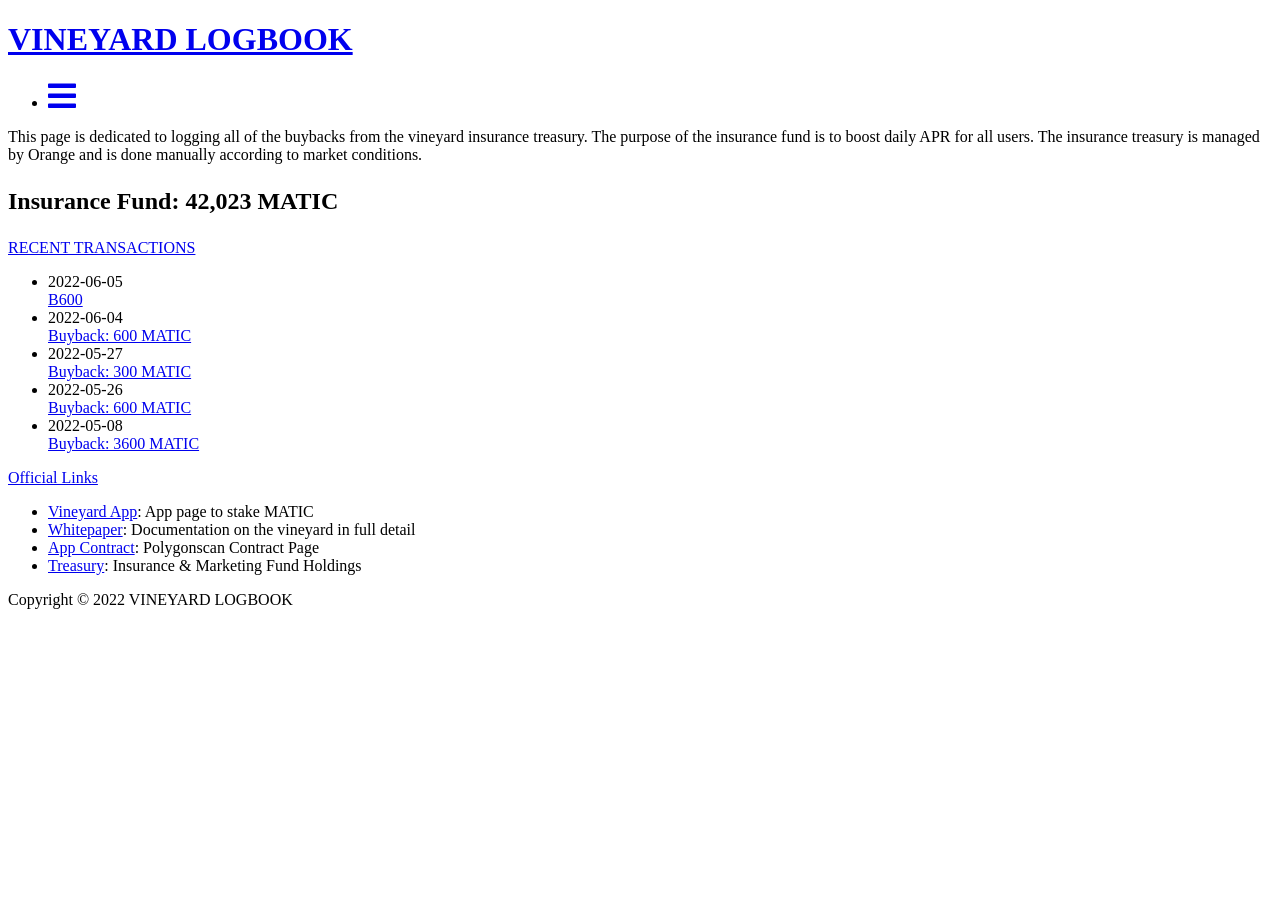
<file: buybacks/index.html>
<!DOCTYPE html>
<html lang="en-us">
<head>
	<meta name="generator" content="Hugo 0.98.0" />
  <link rel="preload" href="/buybacks/lib/font-awesome/webfonts/fa-brands-400.woff2" as="font" type="font/woff2" crossorigin="anonymous">
  <link rel="preload" href="/buybacks/lib/font-awesome/webfonts/fa-regular-400.woff2" as="font" type="font/woff2" crossorigin="anonymous">
  <link rel="preload" href="/buybacks/lib/font-awesome/webfonts/fa-solid-900.woff2" as="font" type="font/woff2" crossorigin="anonymous">
  <link rel="preload" href="/buybacks/lib/JetBrainsMono/web/woff2/JetBrainsMono-Regular.woff2" as="font" type="font/woff2" crossorigin="anonymous">
  <script type="text/javascript" src="https://latest.cactus.chat/cactus.js"></script>
  <link rel="stylesheet" href="https://latest.cactus.chat/style.css" type="text/css">
  <meta charset="utf-8">
  <meta http-equiv="X-UA-Compatible" content="IE=edge">
  <title>VINEYARD LOGBOOK</title>
  <link rel = 'canonical' href = 'https://www.vineyard.money/buybacks/'>
  <meta name="description" content="This page is dedicated to logging all of the buybacks from the vineyard insurance treasury. The purpose of the insurance fund is to boost daily APR for all users. The insurance treasury is managed by Orange and is done manually according to market conditions.">
  <meta name="viewport" content="width=device-width, initial-scale=1">
  <meta name="robots" content="all,follow">
  <meta name="googlebot" content="index,follow,snippet,archive">
  <meta property="og:title" content="" />
<meta property="og:description" content="This page is dedicated to logging all of the buybacks from the vineyard insurance treasury. The purpose of the insurance fund is to boost daily APR for all users. The insurance treasury is managed by Orange and is done manually according to market conditions." />
<meta property="og:type" content="website" />
<meta property="og:url" content="https://www.vineyard.money/buybacks/" />


  <meta name="twitter:card" content="summary"/>
<meta name="twitter:title" content=""/>
<meta name="twitter:description" content="This page is dedicated to logging all of the buybacks from the vineyard insurance treasury. The purpose of the insurance fund is to boost daily APR for all users. The insurance treasury is managed by Orange and is done manually according to market conditions."/>

  
  
    
  
  
  <link rel="stylesheet" href="https://www.vineyard.money/buybacks/css/styles.0faeb74c80df4518e495ffd76690b4edbc6c423b316d55f9a1f9470278fe5fdba48977a9acbf3f5e06b792260e90613d4995e47e519aeefa08845b9024d19110.css" integrity="sha512-D663TIDfRRjklf/XZpC07bxsQjsxbVX5oflHAnj&#43;X9ukiXeprL8/Xga3kiYOkGE9SZXkflGa7voIhFuQJNGREA=="> 

  
  
  
    <!--[if lt IE 9]>
      <script src="https://oss.maxcdn.com/html5shiv/3.7.2/html5shiv.min.js"></script>
      <script src="https://oss.maxcdn.com/respond/1.4.2/respond.min.js"></script>
    <![endif]-->
  

  
<link rel="icon" type="image/png" href="https://www.vineyard.money/buybacks/images/favicon.ico" />

  
  
</head>

<body class="max-width mx-auto px3 ltr">
  <div class="content index py4">

    <header id="header">
  <a href="https://www.vineyard.money/buybacks">
  
    <div id="logo" style="background-image: url(https://www.vineyard.money/buybacks/images/logo.png)"></div>
  
  <div id="title">
    <h1>VINEYARD LOGBOOK</h1>
  </div>
  </a>
  <div id="nav">
    <ul>
      <li class="icon">
        <a href="#" aria-label="Menu"><i class="fas fa-bars fa-2x" aria-hidden="true"></i></a>
      </li>
      
    </ul>
  </div>
</header>



    
  <section id="about">
  
    This page is dedicated to logging all of the buybacks from the vineyard insurance treasury. The purpose of the insurance fund is to boost daily APR for all users. The insurance treasury is managed by Orange and is done manually according to market conditions.
  
  
      <h1><p>Insurance Fund: 42,023
    
      
      
        MATIC
      
      </p></h1>
  
  
  </section>

  <section id="writing">
    <span class="h1"><a href="https://www.vineyard.money/buybacks/posts">RECENT TRANSACTIONS</a></span>
    

    
    
      
    
    
    
    
    <ul class="post-list">
      
        <li class="post-item">
          <div class="meta"><time datetime="2022-06-05 15:52:18 -0700 PDT" itemprop="datePublished">2022-06-05</time></div>
          <span><a href="https://www.vineyard.money/buybacks/posts/b600/">B600</a></span>
        </li>
      
        <li class="post-item">
          <div class="meta"><time datetime="2022-06-04 10:25:35 -0700 PDT" itemprop="datePublished">2022-06-04</time></div>
          <span><a href="https://www.vineyard.money/buybacks/posts/6001/">Buyback: 600 MATIC</a></span>
        </li>
      
        <li class="post-item">
          <div class="meta"><time datetime="2022-05-27 12:42:40 -0700 PDT" itemprop="datePublished">2022-05-27</time></div>
          <span><a href="https://www.vineyard.money/buybacks/posts/300/">Buyback: 300 MATIC</a></span>
        </li>
      
        <li class="post-item">
          <div class="meta"><time datetime="2022-05-26 21:14:34 -0700 PDT" itemprop="datePublished">2022-05-26</time></div>
          <span><a href="https://www.vineyard.money/buybacks/posts/600/">Buyback: 600 MATIC</a></span>
        </li>
      
        <li class="post-item">
          <div class="meta"><time datetime="2022-05-08 15:07:11 -0700 PDT" itemprop="datePublished">2022-05-08</time></div>
          <span><a href="https://www.vineyard.money/buybacks/posts/3600/">Buyback: 3600 MATIC</a></span>
        </li>
      
    </ul>

    



    
  </section>

  
  
    
  
  
    
    
  <section id="projects">
    <span class="h1"><a href="#">Official Links</a></span>
    <ul class="project-list">
        
        <li class="project-item">
          <a href="https://vineyard.money">Vineyard App</a>: App page to stake MATIC
        </li>
        
        <li class="project-item">
          <a href="http://vineyard.money/whitepaper">Whitepaper</a>: Documentation on the vineyard in full detail
        </li>
        
        <li class="project-item">
          <a href="https://polygonscan.com/address/0x0a4eef96bdb5f443219a689238d485e2d54a66c4">App Contract</a>: Polygonscan Contract Page
        </li>
        
        <li class="project-item">
          <a href="https://polygonscan.com/tokenholdings?a=0x7e6d76da9f04268197a6bd252a82ec93aa114bda">Treasury</a>: Insurance &amp; Marketing Fund Holdings
        </li>
        
    </ul>
  </section>
  


    <footer id="footer">
  <div class="footer-left">
    Copyright  &copy; 2022  VINEYARD LOGBOOK 
  </div>
  <div class="footer-right">
    <nav>
      <ul>
        
      </ul>
    </nav>
  </div>
</footer>


  </div>
</body>

<link rel="stylesheet" href=/buybacks/lib/font-awesome/css/all.min.css>
<script src=/buybacks/lib/jquery/jquery.min.js></script>
<script src=/buybacks/js/main.js></script>
</html>
</file>
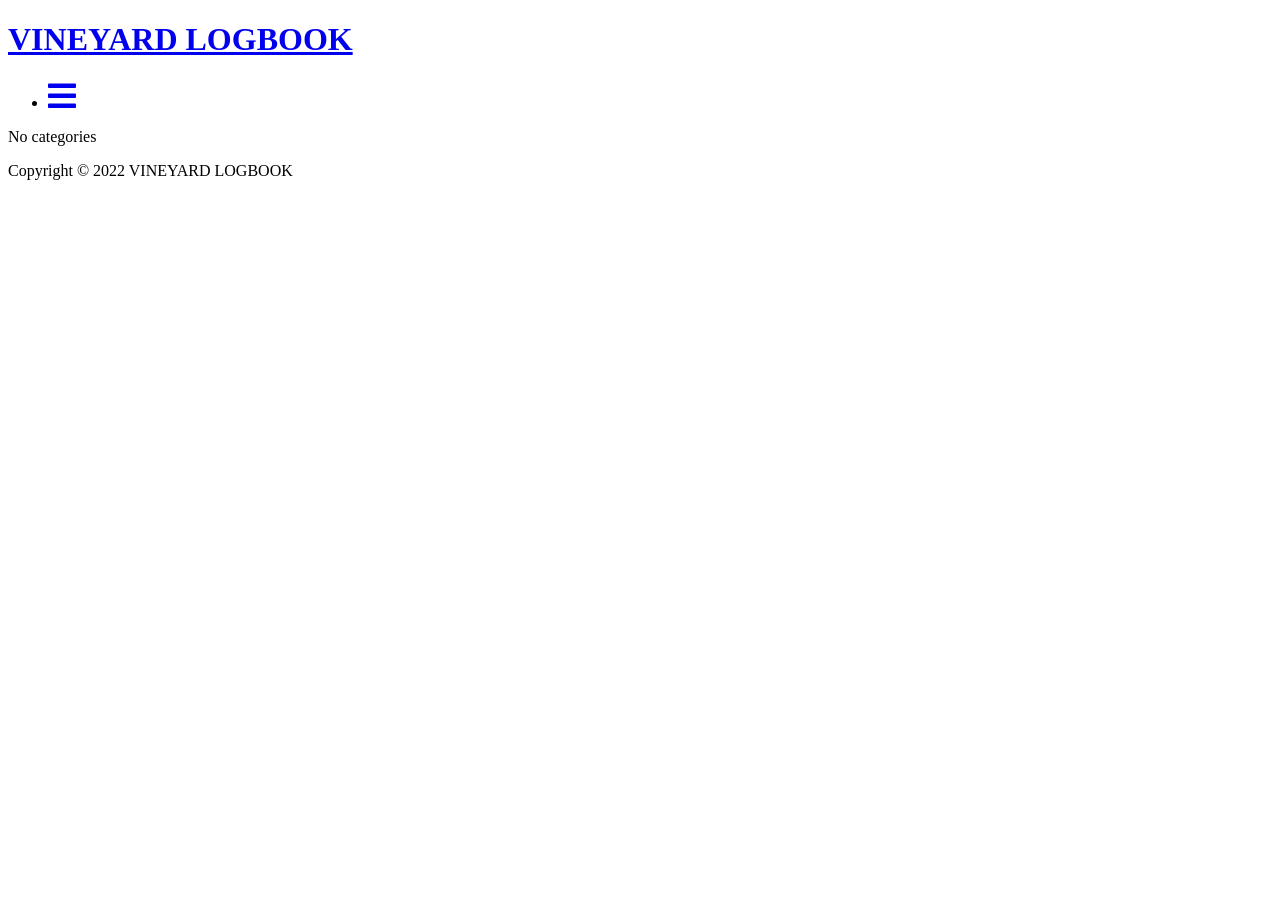
<file: buybacks/categories/index.html>
<!DOCTYPE html>
<html lang="en-us">
<head>
  <link rel="preload" href="/buybacks/lib/font-awesome/webfonts/fa-brands-400.woff2" as="font" type="font/woff2" crossorigin="anonymous">
  <link rel="preload" href="/buybacks/lib/font-awesome/webfonts/fa-regular-400.woff2" as="font" type="font/woff2" crossorigin="anonymous">
  <link rel="preload" href="/buybacks/lib/font-awesome/webfonts/fa-solid-900.woff2" as="font" type="font/woff2" crossorigin="anonymous">
  <link rel="preload" href="/buybacks/lib/JetBrainsMono/web/woff2/JetBrainsMono-Regular.woff2" as="font" type="font/woff2" crossorigin="anonymous">
  <script type="text/javascript" src="https://latest.cactus.chat/cactus.js"></script>
  <link rel="stylesheet" href="https://latest.cactus.chat/style.css" type="text/css">
  <meta charset="utf-8">
  <meta http-equiv="X-UA-Compatible" content="IE=edge">
  <title>VINEYARD LOGBOOK</title>
  <link rel = 'canonical' href = 'https://www.vineyard.money/buybacks/categories/'>
  <meta name="description" content="This page is dedicated to logging all of the buybacks from the vineyard insurance treasury. The purpose of the insurance fund is to boost daily APR for all users. The insurance treasury is managed by Orange and is done manually according to market conditions.">
  <meta name="viewport" content="width=device-width, initial-scale=1">
  <meta name="robots" content="all,follow">
  <meta name="googlebot" content="index,follow,snippet,archive">
  <meta property="og:title" content="Categories" />
<meta property="og:description" content="This page is dedicated to logging all of the buybacks from the vineyard insurance treasury. The purpose of the insurance fund is to boost daily APR for all users. The insurance treasury is managed by Orange and is done manually according to market conditions." />
<meta property="og:type" content="website" />
<meta property="og:url" content="https://www.vineyard.money/buybacks/categories/" />


  <meta name="twitter:card" content="summary"/>
<meta name="twitter:title" content="Categories"/>
<meta name="twitter:description" content="This page is dedicated to logging all of the buybacks from the vineyard insurance treasury. The purpose of the insurance fund is to boost daily APR for all users. The insurance treasury is managed by Orange and is done manually according to market conditions."/>

  
  
    
  
  
  <link rel="stylesheet" href="https://www.vineyard.money/buybacks/css/styles.0faeb74c80df4518e495ffd76690b4edbc6c423b316d55f9a1f9470278fe5fdba48977a9acbf3f5e06b792260e90613d4995e47e519aeefa08845b9024d19110.css" integrity="sha512-D663TIDfRRjklf/XZpC07bxsQjsxbVX5oflHAnj&#43;X9ukiXeprL8/Xga3kiYOkGE9SZXkflGa7voIhFuQJNGREA=="> 

  
  
  
    <!--[if lt IE 9]>
      <script src="https://oss.maxcdn.com/html5shiv/3.7.2/html5shiv.min.js"></script>
      <script src="https://oss.maxcdn.com/respond/1.4.2/respond.min.js"></script>
    <![endif]-->
  

  
<link rel="icon" type="image/png" href="https://www.vineyard.money/buybacks/images/favicon.ico" />

  
  
</head>

<body class="max-width mx-auto px3 ltr">
  <div class="content index py4">

    <header id="header">
  <a href="https://www.vineyard.money/buybacks">
  
    <div id="logo" style="background-image: url(https://www.vineyard.money/buybacks/images/logo.png)"></div>
  
  <div id="title">
    <h1>VINEYARD LOGBOOK</h1>
  </div>
  </a>
  <div id="nav">
    <ul>
      <li class="icon">
        <a href="#" aria-label="Menu"><i class="fas fa-bars fa-2x" aria-hidden="true"></i></a>
      </li>
      
    </ul>
  </div>
</header>



    
<article class="post" itemscope itemtype="http://schema.org/BlogPosting">
  <div class="content" itemprop="articleBody">
    
      <div id="categories">
        
        <div class="category-list-title">
          No categories
        </div>
        
        <div class="category-list">
          <ul class="category-list">
            
          </ul>
        </div>
      </div>
      
  </div>
</article>


    <footer id="footer">
  <div class="footer-left">
    Copyright  &copy; 2022  VINEYARD LOGBOOK 
  </div>
  <div class="footer-right">
    <nav>
      <ul>
        
      </ul>
    </nav>
  </div>
</footer>


  </div>
</body>

<link rel="stylesheet" href=/buybacks/lib/font-awesome/css/all.min.css>
<script src=/buybacks/lib/jquery/jquery.min.js></script>
<script src=/buybacks/js/main.js></script>
</html>
</file>
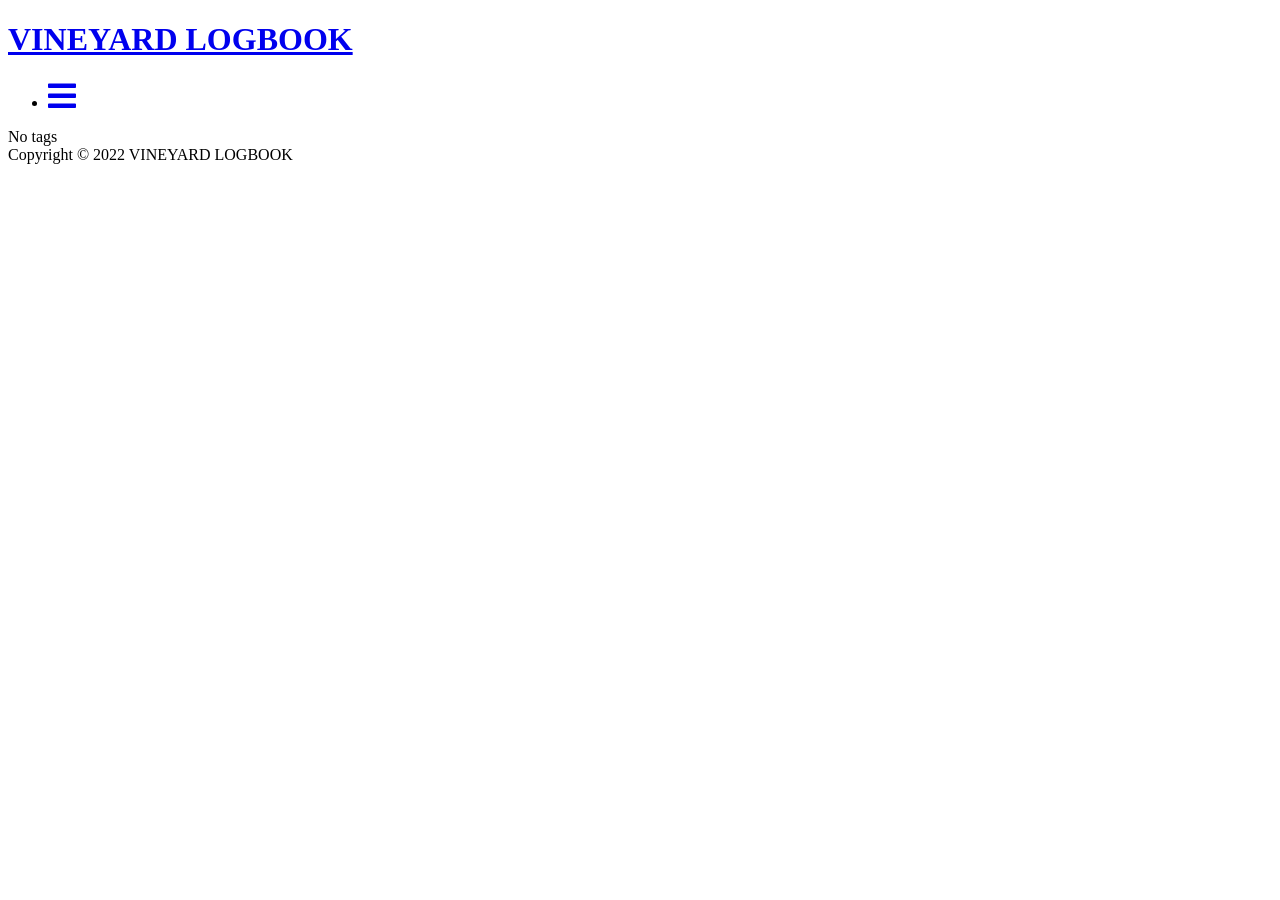
<file: buybacks/tags/index.html>
<!DOCTYPE html>
<html lang="en-us">
<head>
  <link rel="preload" href="/buybacks/lib/font-awesome/webfonts/fa-brands-400.woff2" as="font" type="font/woff2" crossorigin="anonymous">
  <link rel="preload" href="/buybacks/lib/font-awesome/webfonts/fa-regular-400.woff2" as="font" type="font/woff2" crossorigin="anonymous">
  <link rel="preload" href="/buybacks/lib/font-awesome/webfonts/fa-solid-900.woff2" as="font" type="font/woff2" crossorigin="anonymous">
  <link rel="preload" href="/buybacks/lib/JetBrainsMono/web/woff2/JetBrainsMono-Regular.woff2" as="font" type="font/woff2" crossorigin="anonymous">
  <script type="text/javascript" src="https://latest.cactus.chat/cactus.js"></script>
  <link rel="stylesheet" href="https://latest.cactus.chat/style.css" type="text/css">
  <meta charset="utf-8">
  <meta http-equiv="X-UA-Compatible" content="IE=edge">
  <title>VINEYARD LOGBOOK</title>
  <link rel = 'canonical' href = 'https://www.vineyard.money/buybacks/tags/'>
  <meta name="description" content="This page is dedicated to logging all of the buybacks from the vineyard insurance treasury. The purpose of the insurance fund is to boost daily APR for all users. The insurance treasury is managed by Orange and is done manually according to market conditions.">
  <meta name="viewport" content="width=device-width, initial-scale=1">
  <meta name="robots" content="all,follow">
  <meta name="googlebot" content="index,follow,snippet,archive">
  <meta property="og:title" content="Tags" />
<meta property="og:description" content="This page is dedicated to logging all of the buybacks from the vineyard insurance treasury. The purpose of the insurance fund is to boost daily APR for all users. The insurance treasury is managed by Orange and is done manually according to market conditions." />
<meta property="og:type" content="website" />
<meta property="og:url" content="https://www.vineyard.money/buybacks/tags/" />


  <meta name="twitter:card" content="summary"/>
<meta name="twitter:title" content="Tags"/>
<meta name="twitter:description" content="This page is dedicated to logging all of the buybacks from the vineyard insurance treasury. The purpose of the insurance fund is to boost daily APR for all users. The insurance treasury is managed by Orange and is done manually according to market conditions."/>

  
  
    
  
  
  <link rel="stylesheet" href="https://www.vineyard.money/buybacks/css/styles.0faeb74c80df4518e495ffd76690b4edbc6c423b316d55f9a1f9470278fe5fdba48977a9acbf3f5e06b792260e90613d4995e47e519aeefa08845b9024d19110.css" integrity="sha512-D663TIDfRRjklf/XZpC07bxsQjsxbVX5oflHAnj&#43;X9ukiXeprL8/Xga3kiYOkGE9SZXkflGa7voIhFuQJNGREA=="> 

  
  
  
    <!--[if lt IE 9]>
      <script src="https://oss.maxcdn.com/html5shiv/3.7.2/html5shiv.min.js"></script>
      <script src="https://oss.maxcdn.com/respond/1.4.2/respond.min.js"></script>
    <![endif]-->
  

  
<link rel="icon" type="image/png" href="https://www.vineyard.money/buybacks/images/favicon.ico" />

  
  
</head>

<body class="max-width mx-auto px3 ltr">
  <div class="content index py4">

    <header id="header">
  <a href="https://www.vineyard.money/buybacks">
  
    <div id="logo" style="background-image: url(https://www.vineyard.money/buybacks/images/logo.png)"></div>
  
  <div id="title">
    <h1>VINEYARD LOGBOOK</h1>
  </div>
  </a>
  <div id="nav">
    <ul>
      <li class="icon">
        <a href="#" aria-label="Menu"><i class="fas fa-bars fa-2x" aria-hidden="true"></i></a>
      </li>
      
    </ul>
  </div>
</header>



    
<article class="post" itemscope itemtype="http://schema.org/BlogPosting">
  <div class="content" itemprop="articleBody">
    
    <div id="tag-cloud">
      
      <div class="tag-cloud-title">
        No tags
      </div>
      
      <div class="tag-cloud-tags">
        
        
      </div>
    </div>
    
  </div>
</article>


    <footer id="footer">
  <div class="footer-left">
    Copyright  &copy; 2022  VINEYARD LOGBOOK 
  </div>
  <div class="footer-right">
    <nav>
      <ul>
        
      </ul>
    </nav>
  </div>
</footer>


  </div>
</body>

<link rel="stylesheet" href=/buybacks/lib/font-awesome/css/all.min.css>
<script src=/buybacks/lib/jquery/jquery.min.js></script>
<script src=/buybacks/js/main.js></script>
</html>
</file>
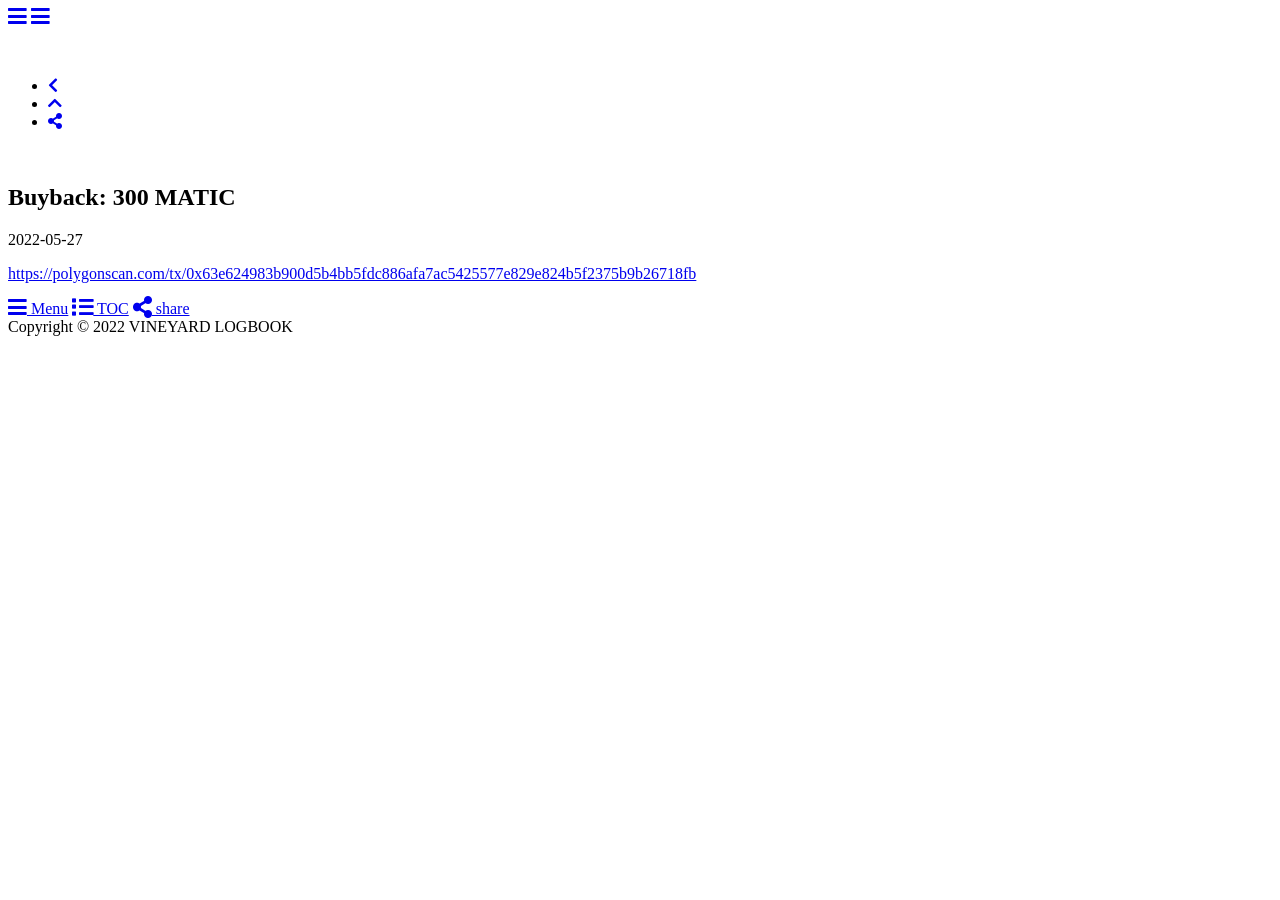
<file: buybacks/posts/300/index.html>
<!DOCTYPE html>
<html lang="en-us">
<head>
  <link rel="preload" href="/buybacks/lib/font-awesome/webfonts/fa-brands-400.woff2" as="font" type="font/woff2" crossorigin="anonymous">
  <link rel="preload" href="/buybacks/lib/font-awesome/webfonts/fa-regular-400.woff2" as="font" type="font/woff2" crossorigin="anonymous">
  <link rel="preload" href="/buybacks/lib/font-awesome/webfonts/fa-solid-900.woff2" as="font" type="font/woff2" crossorigin="anonymous">
  <link rel="preload" href="/buybacks/lib/JetBrainsMono/web/woff2/JetBrainsMono-Regular.woff2" as="font" type="font/woff2" crossorigin="anonymous">
  <script type="text/javascript" src="https://latest.cactus.chat/cactus.js"></script>
  <link rel="stylesheet" href="https://latest.cactus.chat/style.css" type="text/css">
  <meta charset="utf-8">
  <meta http-equiv="X-UA-Compatible" content="IE=edge">
  <title> Buyback: 300 MATIC | VINEYARD LOGBOOK</title>
  <link rel = 'canonical' href = 'https://www.vineyard.money/buybacks/posts/300/'>
  <meta name="description" content="This page is dedicated to logging all of the buybacks from the vineyard insurance treasury. The purpose of the insurance fund is to boost daily APR for all users. The insurance treasury is managed by Orange and is done manually according to market conditions.">
  <meta name="viewport" content="width=device-width, initial-scale=1">
  <meta name="robots" content="all,follow">
  <meta name="googlebot" content="index,follow,snippet,archive">
  <meta property="og:title" content="Buyback: 300 MATIC" />
<meta property="og:description" content="https://polygonscan.com/tx/0x63e624983b900d5b4bb5fdc886afa7ac5425577e829e824b5f2375b9b26718fb" />
<meta property="og:type" content="article" />
<meta property="og:url" content="https://www.vineyard.money/buybacks/posts/300/" /><meta property="article:section" content="posts" />
<meta property="article:published_time" content="2022-05-27T12:42:40-07:00" />
<meta property="article:modified_time" content="2022-05-27T12:42:40-07:00" />


  <meta name="twitter:card" content="summary"/>
<meta name="twitter:title" content="Buyback: 300 MATIC"/>
<meta name="twitter:description" content="https://polygonscan.com/tx/0x63e624983b900d5b4bb5fdc886afa7ac5425577e829e824b5f2375b9b26718fb"/>

  
  
    
  
  
  <link rel="stylesheet" href="https://www.vineyard.money/buybacks/css/styles.0faeb74c80df4518e495ffd76690b4edbc6c423b316d55f9a1f9470278fe5fdba48977a9acbf3f5e06b792260e90613d4995e47e519aeefa08845b9024d19110.css" integrity="sha512-D663TIDfRRjklf/XZpC07bxsQjsxbVX5oflHAnj&#43;X9ukiXeprL8/Xga3kiYOkGE9SZXkflGa7voIhFuQJNGREA=="> 

  
  
  
    <!--[if lt IE 9]>
      <script src="https://oss.maxcdn.com/html5shiv/3.7.2/html5shiv.min.js"></script>
      <script src="https://oss.maxcdn.com/respond/1.4.2/respond.min.js"></script>
    <![endif]-->
  

  
<link rel="icon" type="image/png" href="https://www.vineyard.money/buybacks/images/favicon.ico" />

  
  
</head>

<body class="max-width mx-auto px3 ltr">
  <div class="content index py4">

  <div id="header-post">
  <a id="menu-icon" href="#"><i class="fas fa-bars fa-lg"></i></a>
  <a id="menu-icon-tablet" href="#"><i class="fas fa-bars fa-lg"></i></a>
  <a id="top-icon-tablet" href="#" onclick="$('html, body').animate({ scrollTop: 0 }, 'fast');" style="display:none;" aria-label="Top of Page"><i class="fas fa-chevron-up fa-lg"></i></a>
  <span id="menu">
    <span id="nav">
      <ul>
        
      </ul>
    </span>
    <br/>
    <span id="actions">
      <ul>
        
        <li>
          <a class="icon" href=" https://www.vineyard.money/buybacks/posts/600/" aria-label="Previous">
            <i class="fas fa-chevron-left" aria-hidden="true" onmouseover="$('#i-prev').toggle();" onmouseout="$('#i-prev').toggle();"></i>
          </a>
        </li>
        
        
        <li>
          <a class="icon" href="#" onclick="$('html, body').animate({ scrollTop: 0 }, 'fast');" aria-label="Top of Page">
            <i class="fas fa-chevron-up" aria-hidden="true" onmouseover="$('#i-top').toggle();" onmouseout="$('#i-top').toggle();"></i>
          </a>
        </li>
        <li>
          <a class="icon" href="#" aria-label="Share">
            <i class="fas fa-share-alt" aria-hidden="true" onmouseover="$('#i-share').toggle();" onmouseout="$('#i-share').toggle();" onclick="$('#share').toggle();return false;"></i>
          </a>
        </li>
      </ul>
      <span id="i-prev" class="info" style="display:none;">Previous post</span>
      <span id="i-next" class="info" style="display:none;">Next post</span>
      <span id="i-top" class="info" style="display:none;">Back to top</span>
      <span id="i-share" class="info" style="display:none;">Share post</span>
    </span>
    <br/>
    <div id="share" style="display: none">
      
      <ul>
  
  
    
  
  
  <li>
    <a class="icon" href="http://www.facebook.com/sharer.php?u=https%3a%2f%2fwww.vineyard.money%2fbuybacks%2fposts%2f300%2f" aria-label="Facebook">
      <i class="fab fa-facebook " aria-hidden="true"></i>
    </a>
  </li>
  <li>
    <a class="icon" href="https://twitter.com/share?url=https%3a%2f%2fwww.vineyard.money%2fbuybacks%2fposts%2f300%2f&text=Buyback%3a%20300%20MATIC" aria-label="Twitter">
      <i class="fab fa-twitter " aria-hidden="true"></i>
    </a>
  </li>
  <li>
    <a class="icon" href="http://www.linkedin.com/shareArticle?url=https%3a%2f%2fwww.vineyard.money%2fbuybacks%2fposts%2f300%2f&title=Buyback%3a%20300%20MATIC" aria-label="Linkedin">
      <i class="fab fa-linkedin " aria-hidden="true"></i>
    </a>
  </li>
  <li>
    <a class="icon" href="https://pinterest.com/pin/create/bookmarklet/?url=https%3a%2f%2fwww.vineyard.money%2fbuybacks%2fposts%2f300%2f&is_video=false&description=Buyback%3a%20300%20MATIC" aria-label="Pinterest">
      <i class="fab fa-pinterest " aria-hidden="true"></i>
    </a>
  </li>
  <li>
    <a class="icon" href="mailto:?subject=Buyback%3a%20300%20MATIC&body=Check out this article: https%3a%2f%2fwww.vineyard.money%2fbuybacks%2fposts%2f300%2f" aria-label="Email">
      <i class="fas fa-envelope " aria-hidden="true"></i>
    </a>
  </li>
  <li>
    <a class="icon" href="https://getpocket.com/save?url=https%3a%2f%2fwww.vineyard.money%2fbuybacks%2fposts%2f300%2f&title=Buyback%3a%20300%20MATIC" aria-label="Pocket">
      <i class="fab fa-get-pocket " aria-hidden="true"></i>
    </a>
  </li>
  <li>
    <a class="icon" href="http://reddit.com/submit?url=https%3a%2f%2fwww.vineyard.money%2fbuybacks%2fposts%2f300%2f&title=Buyback%3a%20300%20MATIC" aria-label="reddit">
      <i class="fab fa-reddit " aria-hidden="true"></i>
    </a>
  </li>
  <li>
    <a class="icon" href="http://www.tumblr.com/share/link?url=https%3a%2f%2fwww.vineyard.money%2fbuybacks%2fposts%2f300%2f&name=Buyback%3a%20300%20MATIC&description=https%3a%2f%2fpolygonscan.com%2ftx%2f0x63e624983b900d5b4bb5fdc886afa7ac5425577e829e824b5f2375b9b26718fb" aria-label="Tumblr">
      <i class="fab fa-tumblr " aria-hidden="true"></i>
    </a>
  </li>
  <li>
    <a class="icon" href="https://news.ycombinator.com/submitlink?u=https%3a%2f%2fwww.vineyard.money%2fbuybacks%2fposts%2f300%2f&t=Buyback%3a%20300%20MATIC" aria-label="Hacker News">
      <i class="fab fa-hacker-news " aria-hidden="true"></i>
    </a>
  </li>
</ul>

    </div>
    
    <div id="toc">
      <nav id="TableOfContents"></nav>
    </div>
    
  </span>
</div>


  <article class="post" itemscope itemtype="http://schema.org/BlogPosting">
    <header>
      <h1 class="posttitle" itemprop="name headline">
        Buyback: 300 MATIC
      </h1>
      <div class="meta">
        
        <div class="postdate">
          
          <time datetime="2022-05-27 12:42:40 -0700 PDT" itemprop="datePublished">2022-05-27</time>
          
        </div>
        
        
        
        
      </div>
    </header>

  
    
    <div class="content" itemprop="articleBody">
      <p><a href="https://polygonscan.com/tx/0x63e624983b900d5b4bb5fdc886afa7ac5425577e829e824b5f2375b9b26718fb">https://polygonscan.com/tx/0x63e624983b900d5b4bb5fdc886afa7ac5425577e829e824b5f2375b9b26718fb</a></p>

    </div>
  </article>

  
  






  <div id="footer-post-container">
  <div id="footer-post">

    <div id="nav-footer" style="display: none">
      <ul>
        
      </ul>
    </div>

    
    <div id="toc-footer" style="display: none">
      <nav id="TableOfContents"></nav>
    </div>
    

    <div id="share-footer" style="display: none">
      
      <ul>
  
  
    
  
  
  <li>
    <a class="icon" href="http://www.facebook.com/sharer.php?u=https%3a%2f%2fwww.vineyard.money%2fbuybacks%2fposts%2f300%2f" aria-label="Facebook">
      <i class="fab fa-facebook fa-lg" aria-hidden="true"></i>
    </a>
  </li>
  <li>
    <a class="icon" href="https://twitter.com/share?url=https%3a%2f%2fwww.vineyard.money%2fbuybacks%2fposts%2f300%2f&text=Buyback%3a%20300%20MATIC" aria-label="Twitter">
      <i class="fab fa-twitter fa-lg" aria-hidden="true"></i>
    </a>
  </li>
  <li>
    <a class="icon" href="http://www.linkedin.com/shareArticle?url=https%3a%2f%2fwww.vineyard.money%2fbuybacks%2fposts%2f300%2f&title=Buyback%3a%20300%20MATIC" aria-label="Linkedin">
      <i class="fab fa-linkedin fa-lg" aria-hidden="true"></i>
    </a>
  </li>
  <li>
    <a class="icon" href="https://pinterest.com/pin/create/bookmarklet/?url=https%3a%2f%2fwww.vineyard.money%2fbuybacks%2fposts%2f300%2f&is_video=false&description=Buyback%3a%20300%20MATIC" aria-label="Pinterest">
      <i class="fab fa-pinterest fa-lg" aria-hidden="true"></i>
    </a>
  </li>
  <li>
    <a class="icon" href="mailto:?subject=Buyback%3a%20300%20MATIC&body=Check out this article: https%3a%2f%2fwww.vineyard.money%2fbuybacks%2fposts%2f300%2f" aria-label="Email">
      <i class="fas fa-envelope fa-lg" aria-hidden="true"></i>
    </a>
  </li>
  <li>
    <a class="icon" href="https://getpocket.com/save?url=https%3a%2f%2fwww.vineyard.money%2fbuybacks%2fposts%2f300%2f&title=Buyback%3a%20300%20MATIC" aria-label="Pocket">
      <i class="fab fa-get-pocket fa-lg" aria-hidden="true"></i>
    </a>
  </li>
  <li>
    <a class="icon" href="http://reddit.com/submit?url=https%3a%2f%2fwww.vineyard.money%2fbuybacks%2fposts%2f300%2f&title=Buyback%3a%20300%20MATIC" aria-label="reddit">
      <i class="fab fa-reddit fa-lg" aria-hidden="true"></i>
    </a>
  </li>
  <li>
    <a class="icon" href="http://www.tumblr.com/share/link?url=https%3a%2f%2fwww.vineyard.money%2fbuybacks%2fposts%2f300%2f&name=Buyback%3a%20300%20MATIC&description=https%3a%2f%2fpolygonscan.com%2ftx%2f0x63e624983b900d5b4bb5fdc886afa7ac5425577e829e824b5f2375b9b26718fb" aria-label="Tumblr">
      <i class="fab fa-tumblr fa-lg" aria-hidden="true"></i>
    </a>
  </li>
  <li>
    <a class="icon" href="https://news.ycombinator.com/submitlink?u=https%3a%2f%2fwww.vineyard.money%2fbuybacks%2fposts%2f300%2f&t=Buyback%3a%20300%20MATIC" aria-label="Hacker News">
      <i class="fab fa-hacker-news fa-lg" aria-hidden="true"></i>
    </a>
  </li>
</ul>

    </div>

    <div id="actions-footer">
      
        <a id="menu-toggle" class="icon" href="#" onclick="$('#nav-footer').toggle();return false;" aria-label="Menu">
          <i class="fas fa-bars fa-lg" aria-hidden="true"></i> Menu</a>
        
        <a id="toc-toggle" class="icon" href="#" onclick="$('#toc-footer').toggle();return false;" aria-label="TOC">
          <i class="fas fa-list fa-lg" aria-hidden="true"></i> TOC</a>
        
        <a id="share-toggle" class="icon" href="#" onclick="$('#share-footer').toggle();return false;" aria-label="Share">
          <i class="fas fa-share-alt fa-lg" aria-hidden="true"></i> share</a>
        <a id="top" style="display:none" class="icon" href="#" onclick="$('html, body').animate({ scrollTop: 0 }, 'fast');" aria-label="Top of Page">
          <i class="fas fa-chevron-up fa-lg" aria-hidden="true"></i> Top</a>
    </div>

  </div>
</div>


  <footer id="footer">
  <div class="footer-left">
    Copyright  &copy; 2022  VINEYARD LOGBOOK 
  </div>
  <div class="footer-right">
    <nav>
      <ul>
        
      </ul>
    </nav>
  </div>
</footer>


  </div>
</body>

<link rel="stylesheet" href=/buybacks/lib/font-awesome/css/all.min.css>
<script src=/buybacks/lib/jquery/jquery.min.js></script>
<script src=/buybacks/js/main.js></script>

<script src=/buybacks/js/code-copy.js></script>




</html>
</file>
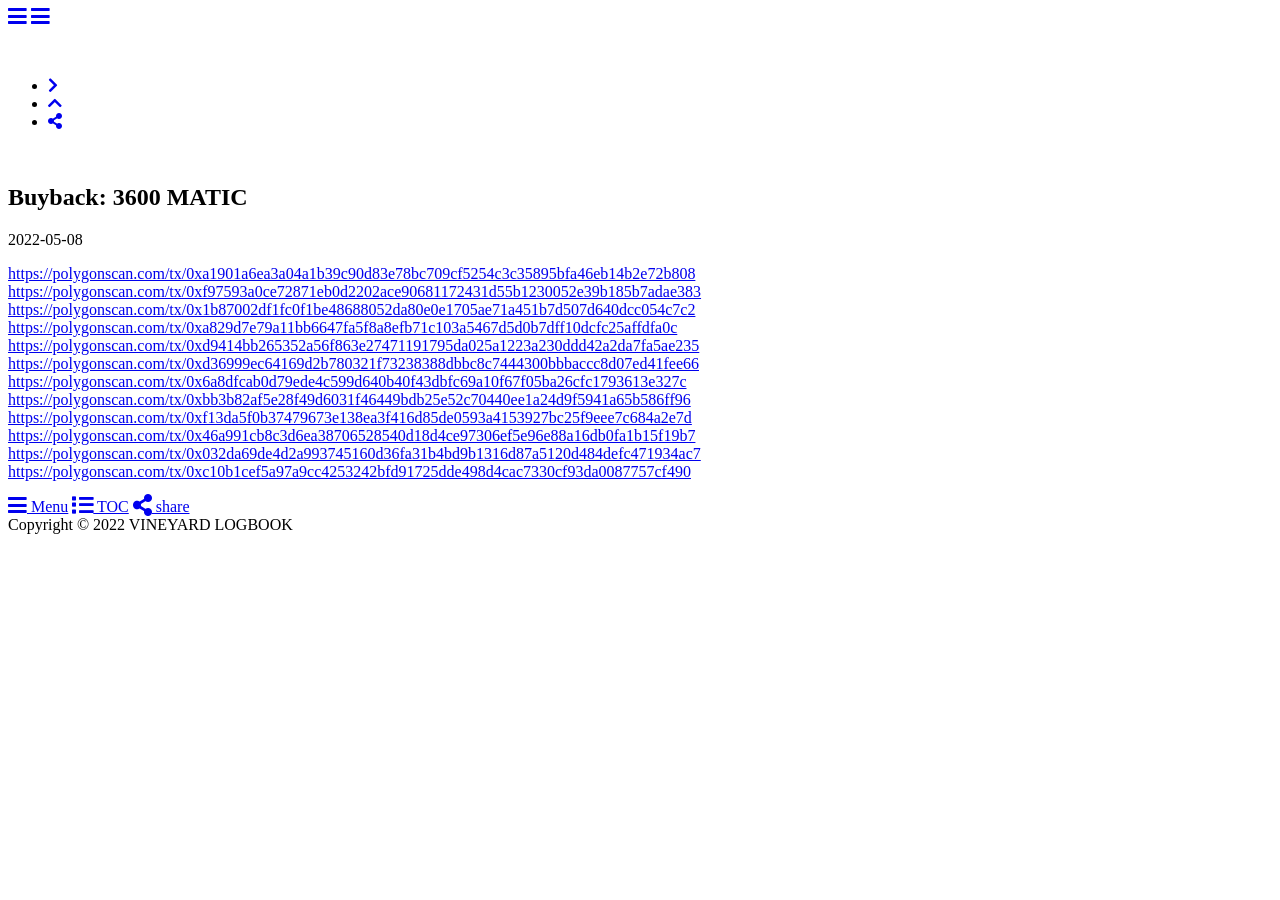
<file: buybacks/posts/3600/index.html>
<!DOCTYPE html>
<html lang="en-us">
<head>
  <link rel="preload" href="/buybacks/lib/font-awesome/webfonts/fa-brands-400.woff2" as="font" type="font/woff2" crossorigin="anonymous">
  <link rel="preload" href="/buybacks/lib/font-awesome/webfonts/fa-regular-400.woff2" as="font" type="font/woff2" crossorigin="anonymous">
  <link rel="preload" href="/buybacks/lib/font-awesome/webfonts/fa-solid-900.woff2" as="font" type="font/woff2" crossorigin="anonymous">
  <link rel="preload" href="/buybacks/lib/JetBrainsMono/web/woff2/JetBrainsMono-Regular.woff2" as="font" type="font/woff2" crossorigin="anonymous">
  <script type="text/javascript" src="https://latest.cactus.chat/cactus.js"></script>
  <link rel="stylesheet" href="https://latest.cactus.chat/style.css" type="text/css">
  <meta charset="utf-8">
  <meta http-equiv="X-UA-Compatible" content="IE=edge">
  <title> Buyback: 3600 MATIC | VINEYARD LOGBOOK</title>
  <link rel = 'canonical' href = 'https://www.vineyard.money/buybacks/posts/3600/'>
  <meta name="description" content="This page is dedicated to logging all of the buybacks from the vineyard insurance treasury. The purpose of the insurance fund is to boost daily APR for all users. The insurance treasury is managed by Orange and is done manually according to market conditions.">
  <meta name="viewport" content="width=device-width, initial-scale=1">
  <meta name="robots" content="all,follow">
  <meta name="googlebot" content="index,follow,snippet,archive">
  <meta property="og:title" content="Buyback: 3600 MATIC" />
<meta property="og:description" content="https://polygonscan.com/tx/0xa1901a6ea3a04a1b39c90d83e78bc709cf5254c3c35895bfa46eb14b2e72b808 https://polygonscan.com/tx/0xf97593a0ce72871eb0d2202ace90681172431d55b1230052e39b185b7adae383 https://polygonscan.com/tx/0x1b87002df1fc0f1be48688052da80e0e1705ae71a451b7d507d640dcc054c7c2 https://polygonscan.com/tx/0xa829d7e79a11bb6647fa5f8a8efb71c103a5467d5d0b7dff10dcfc25affdfa0c https://polygonscan.com/tx/0xd9414bb265352a56f863e27471191795da025a1223a230ddd42a2da7fa5ae235 https://polygonscan.com/tx/0xd36999ec64169d2b780321f73238388dbbc8c7444300bbbaccc8d07ed41fee66 https://polygonscan.com/tx/0x6a8dfcab0d79ede4c599d640b40f43dbfc69a10f67f05ba26cfc1793613e327c https://polygonscan.com/tx/0xbb3b82af5e28f49d6031f46449bdb25e52c70440ee1a24d9f5941a65b586ff96 https://polygonscan.com/tx/0xf13da5f0b37479673e138ea3f416d85de0593a4153927bc25f9eee7c684a2e7d https://polygonscan.com/tx/0x46a991cb8c3d6ea38706528540d18d4ce97306ef5e96e88a16db0fa1b15f19b7 https://polygonscan.com/tx/0x032da69de4d2a993745160d36fa31b4bd9b1316d87a5120d484defc471934ac7 https://polygonscan.com/tx/0xc10b1cef5a97a9cc4253242bfd91725dde498d4cac7330cf93da0087757cf490" />
<meta property="og:type" content="article" />
<meta property="og:url" content="https://www.vineyard.money/buybacks/posts/3600/" /><meta property="article:section" content="posts" />
<meta property="article:published_time" content="2022-05-08T15:07:11-07:00" />
<meta property="article:modified_time" content="2022-05-08T15:07:11-07:00" />


  <meta name="twitter:card" content="summary"/>
<meta name="twitter:title" content="Buyback: 3600 MATIC"/>
<meta name="twitter:description" content="https://polygonscan.com/tx/0xa1901a6ea3a04a1b39c90d83e78bc709cf5254c3c35895bfa46eb14b2e72b808 https://polygonscan.com/tx/0xf97593a0ce72871eb0d2202ace90681172431d55b1230052e39b185b7adae383 https://polygonscan.com/tx/0x1b87002df1fc0f1be48688052da80e0e1705ae71a451b7d507d640dcc054c7c2 https://polygonscan.com/tx/0xa829d7e79a11bb6647fa5f8a8efb71c103a5467d5d0b7dff10dcfc25affdfa0c https://polygonscan.com/tx/0xd9414bb265352a56f863e27471191795da025a1223a230ddd42a2da7fa5ae235 https://polygonscan.com/tx/0xd36999ec64169d2b780321f73238388dbbc8c7444300bbbaccc8d07ed41fee66 https://polygonscan.com/tx/0x6a8dfcab0d79ede4c599d640b40f43dbfc69a10f67f05ba26cfc1793613e327c https://polygonscan.com/tx/0xbb3b82af5e28f49d6031f46449bdb25e52c70440ee1a24d9f5941a65b586ff96 https://polygonscan.com/tx/0xf13da5f0b37479673e138ea3f416d85de0593a4153927bc25f9eee7c684a2e7d https://polygonscan.com/tx/0x46a991cb8c3d6ea38706528540d18d4ce97306ef5e96e88a16db0fa1b15f19b7 https://polygonscan.com/tx/0x032da69de4d2a993745160d36fa31b4bd9b1316d87a5120d484defc471934ac7 https://polygonscan.com/tx/0xc10b1cef5a97a9cc4253242bfd91725dde498d4cac7330cf93da0087757cf490"/>

  
  
    
  
  
  <link rel="stylesheet" href="https://www.vineyard.money/buybacks/css/styles.0faeb74c80df4518e495ffd76690b4edbc6c423b316d55f9a1f9470278fe5fdba48977a9acbf3f5e06b792260e90613d4995e47e519aeefa08845b9024d19110.css" integrity="sha512-D663TIDfRRjklf/XZpC07bxsQjsxbVX5oflHAnj&#43;X9ukiXeprL8/Xga3kiYOkGE9SZXkflGa7voIhFuQJNGREA=="> 

  
  
  
    <!--[if lt IE 9]>
      <script src="https://oss.maxcdn.com/html5shiv/3.7.2/html5shiv.min.js"></script>
      <script src="https://oss.maxcdn.com/respond/1.4.2/respond.min.js"></script>
    <![endif]-->
  

  
<link rel="icon" type="image/png" href="https://www.vineyard.money/buybacks/images/favicon.ico" />

  
  
</head>

<body class="max-width mx-auto px3 ltr">
  <div class="content index py4">

  <div id="header-post">
  <a id="menu-icon" href="#"><i class="fas fa-bars fa-lg"></i></a>
  <a id="menu-icon-tablet" href="#"><i class="fas fa-bars fa-lg"></i></a>
  <a id="top-icon-tablet" href="#" onclick="$('html, body').animate({ scrollTop: 0 }, 'fast');" style="display:none;" aria-label="Top of Page"><i class="fas fa-chevron-up fa-lg"></i></a>
  <span id="menu">
    <span id="nav">
      <ul>
        
      </ul>
    </span>
    <br/>
    <span id="actions">
      <ul>
        
        
        <li>
          <a class="icon" href="https://www.vineyard.money/buybacks/posts/600/" aria-label="Next">
            <i class="fas fa-chevron-right" aria-hidden="true" onmouseover="$('#i-next').toggle();" onmouseout="$('#i-next').toggle();"></i>
          </a>
        </li>
        
        <li>
          <a class="icon" href="#" onclick="$('html, body').animate({ scrollTop: 0 }, 'fast');" aria-label="Top of Page">
            <i class="fas fa-chevron-up" aria-hidden="true" onmouseover="$('#i-top').toggle();" onmouseout="$('#i-top').toggle();"></i>
          </a>
        </li>
        <li>
          <a class="icon" href="#" aria-label="Share">
            <i class="fas fa-share-alt" aria-hidden="true" onmouseover="$('#i-share').toggle();" onmouseout="$('#i-share').toggle();" onclick="$('#share').toggle();return false;"></i>
          </a>
        </li>
      </ul>
      <span id="i-prev" class="info" style="display:none;">Previous post</span>
      <span id="i-next" class="info" style="display:none;">Next post</span>
      <span id="i-top" class="info" style="display:none;">Back to top</span>
      <span id="i-share" class="info" style="display:none;">Share post</span>
    </span>
    <br/>
    <div id="share" style="display: none">
      
      <ul>
  
  
    
  
  
  <li>
    <a class="icon" href="http://www.facebook.com/sharer.php?u=https%3a%2f%2fwww.vineyard.money%2fbuybacks%2fposts%2f3600%2f" aria-label="Facebook">
      <i class="fab fa-facebook " aria-hidden="true"></i>
    </a>
  </li>
  <li>
    <a class="icon" href="https://twitter.com/share?url=https%3a%2f%2fwww.vineyard.money%2fbuybacks%2fposts%2f3600%2f&text=Buyback%3a%203600%20MATIC" aria-label="Twitter">
      <i class="fab fa-twitter " aria-hidden="true"></i>
    </a>
  </li>
  <li>
    <a class="icon" href="http://www.linkedin.com/shareArticle?url=https%3a%2f%2fwww.vineyard.money%2fbuybacks%2fposts%2f3600%2f&title=Buyback%3a%203600%20MATIC" aria-label="Linkedin">
      <i class="fab fa-linkedin " aria-hidden="true"></i>
    </a>
  </li>
  <li>
    <a class="icon" href="https://pinterest.com/pin/create/bookmarklet/?url=https%3a%2f%2fwww.vineyard.money%2fbuybacks%2fposts%2f3600%2f&is_video=false&description=Buyback%3a%203600%20MATIC" aria-label="Pinterest">
      <i class="fab fa-pinterest " aria-hidden="true"></i>
    </a>
  </li>
  <li>
    <a class="icon" href="mailto:?subject=Buyback%3a%203600%20MATIC&body=Check out this article: https%3a%2f%2fwww.vineyard.money%2fbuybacks%2fposts%2f3600%2f" aria-label="Email">
      <i class="fas fa-envelope " aria-hidden="true"></i>
    </a>
  </li>
  <li>
    <a class="icon" href="https://getpocket.com/save?url=https%3a%2f%2fwww.vineyard.money%2fbuybacks%2fposts%2f3600%2f&title=Buyback%3a%203600%20MATIC" aria-label="Pocket">
      <i class="fab fa-get-pocket " aria-hidden="true"></i>
    </a>
  </li>
  <li>
    <a class="icon" href="http://reddit.com/submit?url=https%3a%2f%2fwww.vineyard.money%2fbuybacks%2fposts%2f3600%2f&title=Buyback%3a%203600%20MATIC" aria-label="reddit">
      <i class="fab fa-reddit " aria-hidden="true"></i>
    </a>
  </li>
  <li>
    <a class="icon" href="http://www.tumblr.com/share/link?url=https%3a%2f%2fwww.vineyard.money%2fbuybacks%2fposts%2f3600%2f&name=Buyback%3a%203600%20MATIC&description=https%3a%2f%2fpolygonscan.com%2ftx%2f0xa1901a6ea3a04a1b39c90d83e78bc709cf5254c3c35895bfa46eb14b2e72b808%20https%3a%2f%2fpolygonscan.com%2ftx%2f0xf97593a0ce72871eb0d2202ace90681172431d55b1230052e39b185b7adae383%20https%3a%2f%2fpolygonscan.com%2ftx%2f0x1b87002df1fc0f1be48688052da80e0e1705ae71a451b7d507d640dcc054c7c2%20https%3a%2f%2fpolygonscan.com%2ftx%2f0xa829d7e79a11bb6647fa5f8a8efb71c103a5467d5d0b7dff10dcfc25affdfa0c%20https%3a%2f%2fpolygonscan.com%2ftx%2f0xd9414bb265352a56f863e27471191795da025a1223a230ddd42a2da7fa5ae235%20https%3a%2f%2fpolygonscan.com%2ftx%2f0xd36999ec64169d2b780321f73238388dbbc8c7444300bbbaccc8d07ed41fee66%20https%3a%2f%2fpolygonscan.com%2ftx%2f0x6a8dfcab0d79ede4c599d640b40f43dbfc69a10f67f05ba26cfc1793613e327c%20https%3a%2f%2fpolygonscan.com%2ftx%2f0xbb3b82af5e28f49d6031f46449bdb25e52c70440ee1a24d9f5941a65b586ff96%20https%3a%2f%2fpolygonscan.com%2ftx%2f0xf13da5f0b37479673e138ea3f416d85de0593a4153927bc25f9eee7c684a2e7d%20https%3a%2f%2fpolygonscan.com%2ftx%2f0x46a991cb8c3d6ea38706528540d18d4ce97306ef5e96e88a16db0fa1b15f19b7%20https%3a%2f%2fpolygonscan.com%2ftx%2f0x032da69de4d2a993745160d36fa31b4bd9b1316d87a5120d484defc471934ac7%20https%3a%2f%2fpolygonscan.com%2ftx%2f0xc10b1cef5a97a9cc4253242bfd91725dde498d4cac7330cf93da0087757cf490" aria-label="Tumblr">
      <i class="fab fa-tumblr " aria-hidden="true"></i>
    </a>
  </li>
  <li>
    <a class="icon" href="https://news.ycombinator.com/submitlink?u=https%3a%2f%2fwww.vineyard.money%2fbuybacks%2fposts%2f3600%2f&t=Buyback%3a%203600%20MATIC" aria-label="Hacker News">
      <i class="fab fa-hacker-news " aria-hidden="true"></i>
    </a>
  </li>
</ul>

    </div>
    
    <div id="toc">
      <nav id="TableOfContents"></nav>
    </div>
    
  </span>
</div>


  <article class="post" itemscope itemtype="http://schema.org/BlogPosting">
    <header>
      <h1 class="posttitle" itemprop="name headline">
        Buyback: 3600 MATIC
      </h1>
      <div class="meta">
        
        <div class="postdate">
          
          <time datetime="2022-05-08 15:07:11 -0700 PDT" itemprop="datePublished">2022-05-08</time>
          
        </div>
        
        
        
        
      </div>
    </header>

  
    
    <div class="content" itemprop="articleBody">
      <p><a href="https://polygonscan.com/tx/0xa1901a6ea3a04a1b39c90d83e78bc709cf5254c3c35895bfa46eb14b2e72b808">https://polygonscan.com/tx/0xa1901a6ea3a04a1b39c90d83e78bc709cf5254c3c35895bfa46eb14b2e72b808</a>
<a href="https://polygonscan.com/tx/0xf97593a0ce72871eb0d2202ace90681172431d55b1230052e39b185b7adae383">https://polygonscan.com/tx/0xf97593a0ce72871eb0d2202ace90681172431d55b1230052e39b185b7adae383</a>
<a href="https://polygonscan.com/tx/0x1b87002df1fc0f1be48688052da80e0e1705ae71a451b7d507d640dcc054c7c2">https://polygonscan.com/tx/0x1b87002df1fc0f1be48688052da80e0e1705ae71a451b7d507d640dcc054c7c2</a>
<a href="https://polygonscan.com/tx/0xa829d7e79a11bb6647fa5f8a8efb71c103a5467d5d0b7dff10dcfc25affdfa0c">https://polygonscan.com/tx/0xa829d7e79a11bb6647fa5f8a8efb71c103a5467d5d0b7dff10dcfc25affdfa0c</a>
<a href="https://polygonscan.com/tx/0xd9414bb265352a56f863e27471191795da025a1223a230ddd42a2da7fa5ae235">https://polygonscan.com/tx/0xd9414bb265352a56f863e27471191795da025a1223a230ddd42a2da7fa5ae235</a>
<a href="https://polygonscan.com/tx/0xd36999ec64169d2b780321f73238388dbbc8c7444300bbbaccc8d07ed41fee66">https://polygonscan.com/tx/0xd36999ec64169d2b780321f73238388dbbc8c7444300bbbaccc8d07ed41fee66</a>
<a href="https://polygonscan.com/tx/0x6a8dfcab0d79ede4c599d640b40f43dbfc69a10f67f05ba26cfc1793613e327c">https://polygonscan.com/tx/0x6a8dfcab0d79ede4c599d640b40f43dbfc69a10f67f05ba26cfc1793613e327c</a>
<a href="https://polygonscan.com/tx/0xbb3b82af5e28f49d6031f46449bdb25e52c70440ee1a24d9f5941a65b586ff96">https://polygonscan.com/tx/0xbb3b82af5e28f49d6031f46449bdb25e52c70440ee1a24d9f5941a65b586ff96</a>
<a href="https://polygonscan.com/tx/0xf13da5f0b37479673e138ea3f416d85de0593a4153927bc25f9eee7c684a2e7d">https://polygonscan.com/tx/0xf13da5f0b37479673e138ea3f416d85de0593a4153927bc25f9eee7c684a2e7d</a>
<a href="https://polygonscan.com/tx/0x46a991cb8c3d6ea38706528540d18d4ce97306ef5e96e88a16db0fa1b15f19b7">https://polygonscan.com/tx/0x46a991cb8c3d6ea38706528540d18d4ce97306ef5e96e88a16db0fa1b15f19b7</a>
<a href="https://polygonscan.com/tx/0x032da69de4d2a993745160d36fa31b4bd9b1316d87a5120d484defc471934ac7">https://polygonscan.com/tx/0x032da69de4d2a993745160d36fa31b4bd9b1316d87a5120d484defc471934ac7</a>
<a href="https://polygonscan.com/tx/0xc10b1cef5a97a9cc4253242bfd91725dde498d4cac7330cf93da0087757cf490">https://polygonscan.com/tx/0xc10b1cef5a97a9cc4253242bfd91725dde498d4cac7330cf93da0087757cf490</a></p>

    </div>
  </article>

  
  






  <div id="footer-post-container">
  <div id="footer-post">

    <div id="nav-footer" style="display: none">
      <ul>
        
      </ul>
    </div>

    
    <div id="toc-footer" style="display: none">
      <nav id="TableOfContents"></nav>
    </div>
    

    <div id="share-footer" style="display: none">
      
      <ul>
  
  
    
  
  
  <li>
    <a class="icon" href="http://www.facebook.com/sharer.php?u=https%3a%2f%2fwww.vineyard.money%2fbuybacks%2fposts%2f3600%2f" aria-label="Facebook">
      <i class="fab fa-facebook fa-lg" aria-hidden="true"></i>
    </a>
  </li>
  <li>
    <a class="icon" href="https://twitter.com/share?url=https%3a%2f%2fwww.vineyard.money%2fbuybacks%2fposts%2f3600%2f&text=Buyback%3a%203600%20MATIC" aria-label="Twitter">
      <i class="fab fa-twitter fa-lg" aria-hidden="true"></i>
    </a>
  </li>
  <li>
    <a class="icon" href="http://www.linkedin.com/shareArticle?url=https%3a%2f%2fwww.vineyard.money%2fbuybacks%2fposts%2f3600%2f&title=Buyback%3a%203600%20MATIC" aria-label="Linkedin">
      <i class="fab fa-linkedin fa-lg" aria-hidden="true"></i>
    </a>
  </li>
  <li>
    <a class="icon" href="https://pinterest.com/pin/create/bookmarklet/?url=https%3a%2f%2fwww.vineyard.money%2fbuybacks%2fposts%2f3600%2f&is_video=false&description=Buyback%3a%203600%20MATIC" aria-label="Pinterest">
      <i class="fab fa-pinterest fa-lg" aria-hidden="true"></i>
    </a>
  </li>
  <li>
    <a class="icon" href="mailto:?subject=Buyback%3a%203600%20MATIC&body=Check out this article: https%3a%2f%2fwww.vineyard.money%2fbuybacks%2fposts%2f3600%2f" aria-label="Email">
      <i class="fas fa-envelope fa-lg" aria-hidden="true"></i>
    </a>
  </li>
  <li>
    <a class="icon" href="https://getpocket.com/save?url=https%3a%2f%2fwww.vineyard.money%2fbuybacks%2fposts%2f3600%2f&title=Buyback%3a%203600%20MATIC" aria-label="Pocket">
      <i class="fab fa-get-pocket fa-lg" aria-hidden="true"></i>
    </a>
  </li>
  <li>
    <a class="icon" href="http://reddit.com/submit?url=https%3a%2f%2fwww.vineyard.money%2fbuybacks%2fposts%2f3600%2f&title=Buyback%3a%203600%20MATIC" aria-label="reddit">
      <i class="fab fa-reddit fa-lg" aria-hidden="true"></i>
    </a>
  </li>
  <li>
    <a class="icon" href="http://www.tumblr.com/share/link?url=https%3a%2f%2fwww.vineyard.money%2fbuybacks%2fposts%2f3600%2f&name=Buyback%3a%203600%20MATIC&description=https%3a%2f%2fpolygonscan.com%2ftx%2f0xa1901a6ea3a04a1b39c90d83e78bc709cf5254c3c35895bfa46eb14b2e72b808%20https%3a%2f%2fpolygonscan.com%2ftx%2f0xf97593a0ce72871eb0d2202ace90681172431d55b1230052e39b185b7adae383%20https%3a%2f%2fpolygonscan.com%2ftx%2f0x1b87002df1fc0f1be48688052da80e0e1705ae71a451b7d507d640dcc054c7c2%20https%3a%2f%2fpolygonscan.com%2ftx%2f0xa829d7e79a11bb6647fa5f8a8efb71c103a5467d5d0b7dff10dcfc25affdfa0c%20https%3a%2f%2fpolygonscan.com%2ftx%2f0xd9414bb265352a56f863e27471191795da025a1223a230ddd42a2da7fa5ae235%20https%3a%2f%2fpolygonscan.com%2ftx%2f0xd36999ec64169d2b780321f73238388dbbc8c7444300bbbaccc8d07ed41fee66%20https%3a%2f%2fpolygonscan.com%2ftx%2f0x6a8dfcab0d79ede4c599d640b40f43dbfc69a10f67f05ba26cfc1793613e327c%20https%3a%2f%2fpolygonscan.com%2ftx%2f0xbb3b82af5e28f49d6031f46449bdb25e52c70440ee1a24d9f5941a65b586ff96%20https%3a%2f%2fpolygonscan.com%2ftx%2f0xf13da5f0b37479673e138ea3f416d85de0593a4153927bc25f9eee7c684a2e7d%20https%3a%2f%2fpolygonscan.com%2ftx%2f0x46a991cb8c3d6ea38706528540d18d4ce97306ef5e96e88a16db0fa1b15f19b7%20https%3a%2f%2fpolygonscan.com%2ftx%2f0x032da69de4d2a993745160d36fa31b4bd9b1316d87a5120d484defc471934ac7%20https%3a%2f%2fpolygonscan.com%2ftx%2f0xc10b1cef5a97a9cc4253242bfd91725dde498d4cac7330cf93da0087757cf490" aria-label="Tumblr">
      <i class="fab fa-tumblr fa-lg" aria-hidden="true"></i>
    </a>
  </li>
  <li>
    <a class="icon" href="https://news.ycombinator.com/submitlink?u=https%3a%2f%2fwww.vineyard.money%2fbuybacks%2fposts%2f3600%2f&t=Buyback%3a%203600%20MATIC" aria-label="Hacker News">
      <i class="fab fa-hacker-news fa-lg" aria-hidden="true"></i>
    </a>
  </li>
</ul>

    </div>

    <div id="actions-footer">
      
        <a id="menu-toggle" class="icon" href="#" onclick="$('#nav-footer').toggle();return false;" aria-label="Menu">
          <i class="fas fa-bars fa-lg" aria-hidden="true"></i> Menu</a>
        
        <a id="toc-toggle" class="icon" href="#" onclick="$('#toc-footer').toggle();return false;" aria-label="TOC">
          <i class="fas fa-list fa-lg" aria-hidden="true"></i> TOC</a>
        
        <a id="share-toggle" class="icon" href="#" onclick="$('#share-footer').toggle();return false;" aria-label="Share">
          <i class="fas fa-share-alt fa-lg" aria-hidden="true"></i> share</a>
        <a id="top" style="display:none" class="icon" href="#" onclick="$('html, body').animate({ scrollTop: 0 }, 'fast');" aria-label="Top of Page">
          <i class="fas fa-chevron-up fa-lg" aria-hidden="true"></i> Top</a>
    </div>

  </div>
</div>


  <footer id="footer">
  <div class="footer-left">
    Copyright  &copy; 2022  VINEYARD LOGBOOK 
  </div>
  <div class="footer-right">
    <nav>
      <ul>
        
      </ul>
    </nav>
  </div>
</footer>


  </div>
</body>

<link rel="stylesheet" href=/buybacks/lib/font-awesome/css/all.min.css>
<script src=/buybacks/lib/jquery/jquery.min.js></script>
<script src=/buybacks/js/main.js></script>

<script src=/buybacks/js/code-copy.js></script>




</html>
</file>
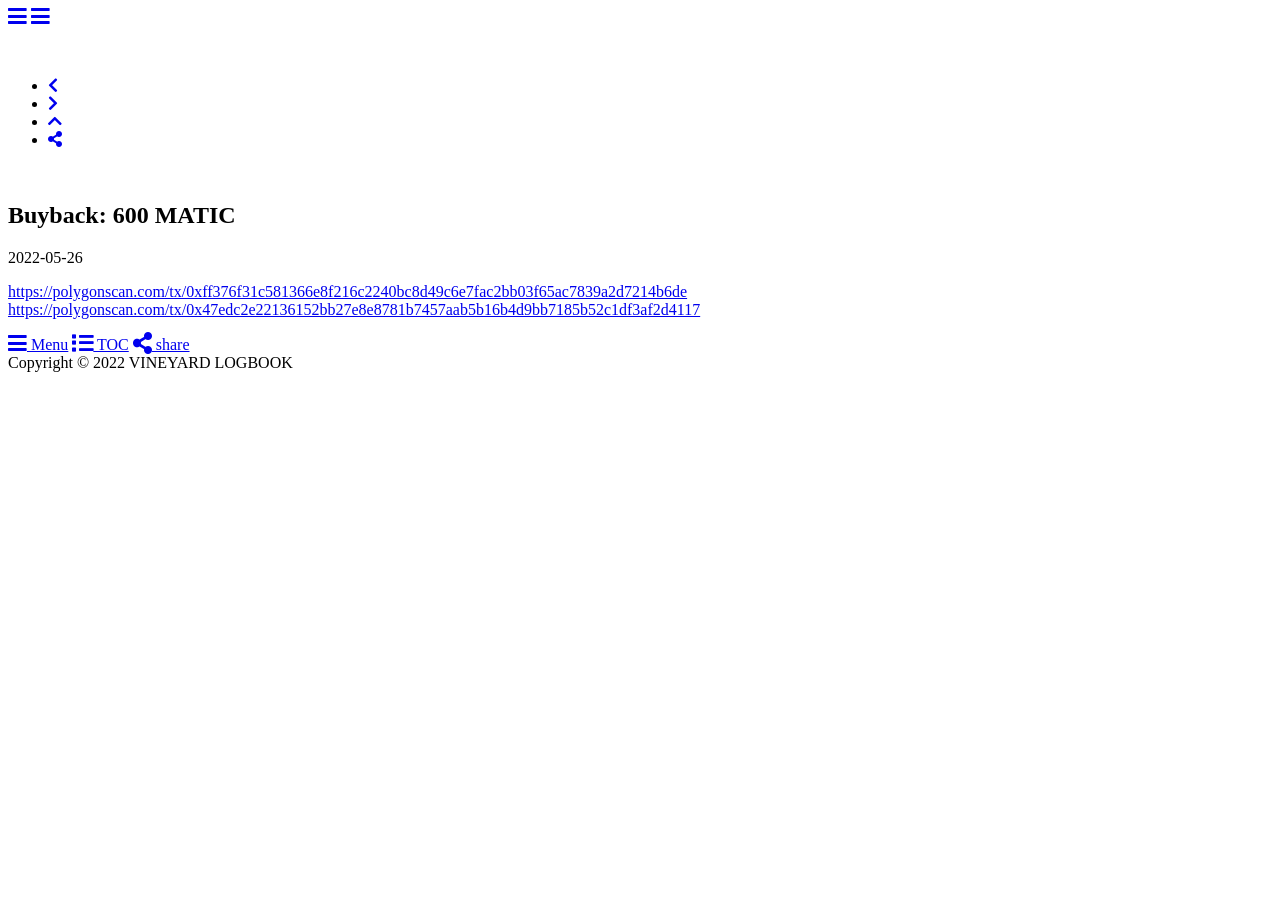
<file: buybacks/posts/600/index.html>
<!DOCTYPE html>
<html lang="en-us">
<head>
  <link rel="preload" href="/buybacks/lib/font-awesome/webfonts/fa-brands-400.woff2" as="font" type="font/woff2" crossorigin="anonymous">
  <link rel="preload" href="/buybacks/lib/font-awesome/webfonts/fa-regular-400.woff2" as="font" type="font/woff2" crossorigin="anonymous">
  <link rel="preload" href="/buybacks/lib/font-awesome/webfonts/fa-solid-900.woff2" as="font" type="font/woff2" crossorigin="anonymous">
  <link rel="preload" href="/buybacks/lib/JetBrainsMono/web/woff2/JetBrainsMono-Regular.woff2" as="font" type="font/woff2" crossorigin="anonymous">
  <script type="text/javascript" src="https://latest.cactus.chat/cactus.js"></script>
  <link rel="stylesheet" href="https://latest.cactus.chat/style.css" type="text/css">
  <meta charset="utf-8">
  <meta http-equiv="X-UA-Compatible" content="IE=edge">
  <title> Buyback: 600 MATIC | VINEYARD LOGBOOK</title>
  <link rel = 'canonical' href = 'https://www.vineyard.money/buybacks/posts/600/'>
  <meta name="description" content="This page is dedicated to logging all of the buybacks from the vineyard insurance treasury. The purpose of the insurance fund is to boost daily APR for all users. The insurance treasury is managed by Orange and is done manually according to market conditions.">
  <meta name="viewport" content="width=device-width, initial-scale=1">
  <meta name="robots" content="all,follow">
  <meta name="googlebot" content="index,follow,snippet,archive">
  <meta property="og:title" content="Buyback: 600 MATIC" />
<meta property="og:description" content="https://polygonscan.com/tx/0xff376f31c581366e8f216c2240bc8d49c6e7fac2bb03f65ac7839a2d7214b6de https://polygonscan.com/tx/0x47edc2e22136152bb27e8e8781b7457aab5b16b4d9bb7185b52c1df3af2d4117" />
<meta property="og:type" content="article" />
<meta property="og:url" content="https://www.vineyard.money/buybacks/posts/600/" /><meta property="article:section" content="posts" />
<meta property="article:published_time" content="2022-05-26T21:14:34-07:00" />
<meta property="article:modified_time" content="2022-05-26T21:14:34-07:00" />


  <meta name="twitter:card" content="summary"/>
<meta name="twitter:title" content="Buyback: 600 MATIC"/>
<meta name="twitter:description" content="https://polygonscan.com/tx/0xff376f31c581366e8f216c2240bc8d49c6e7fac2bb03f65ac7839a2d7214b6de https://polygonscan.com/tx/0x47edc2e22136152bb27e8e8781b7457aab5b16b4d9bb7185b52c1df3af2d4117"/>

  
  
    
  
  
  <link rel="stylesheet" href="https://www.vineyard.money/buybacks/css/styles.0faeb74c80df4518e495ffd76690b4edbc6c423b316d55f9a1f9470278fe5fdba48977a9acbf3f5e06b792260e90613d4995e47e519aeefa08845b9024d19110.css" integrity="sha512-D663TIDfRRjklf/XZpC07bxsQjsxbVX5oflHAnj&#43;X9ukiXeprL8/Xga3kiYOkGE9SZXkflGa7voIhFuQJNGREA=="> 

  
  
  
    <!--[if lt IE 9]>
      <script src="https://oss.maxcdn.com/html5shiv/3.7.2/html5shiv.min.js"></script>
      <script src="https://oss.maxcdn.com/respond/1.4.2/respond.min.js"></script>
    <![endif]-->
  

  
<link rel="icon" type="image/png" href="https://www.vineyard.money/buybacks/images/favicon.ico" />

  
  
</head>

<body class="max-width mx-auto px3 ltr">
  <div class="content index py4">

  <div id="header-post">
  <a id="menu-icon" href="#"><i class="fas fa-bars fa-lg"></i></a>
  <a id="menu-icon-tablet" href="#"><i class="fas fa-bars fa-lg"></i></a>
  <a id="top-icon-tablet" href="#" onclick="$('html, body').animate({ scrollTop: 0 }, 'fast');" style="display:none;" aria-label="Top of Page"><i class="fas fa-chevron-up fa-lg"></i></a>
  <span id="menu">
    <span id="nav">
      <ul>
        
      </ul>
    </span>
    <br/>
    <span id="actions">
      <ul>
        
        <li>
          <a class="icon" href=" https://www.vineyard.money/buybacks/posts/3600/" aria-label="Previous">
            <i class="fas fa-chevron-left" aria-hidden="true" onmouseover="$('#i-prev').toggle();" onmouseout="$('#i-prev').toggle();"></i>
          </a>
        </li>
        
        
        <li>
          <a class="icon" href="https://www.vineyard.money/buybacks/posts/300/" aria-label="Next">
            <i class="fas fa-chevron-right" aria-hidden="true" onmouseover="$('#i-next').toggle();" onmouseout="$('#i-next').toggle();"></i>
          </a>
        </li>
        
        <li>
          <a class="icon" href="#" onclick="$('html, body').animate({ scrollTop: 0 }, 'fast');" aria-label="Top of Page">
            <i class="fas fa-chevron-up" aria-hidden="true" onmouseover="$('#i-top').toggle();" onmouseout="$('#i-top').toggle();"></i>
          </a>
        </li>
        <li>
          <a class="icon" href="#" aria-label="Share">
            <i class="fas fa-share-alt" aria-hidden="true" onmouseover="$('#i-share').toggle();" onmouseout="$('#i-share').toggle();" onclick="$('#share').toggle();return false;"></i>
          </a>
        </li>
      </ul>
      <span id="i-prev" class="info" style="display:none;">Previous post</span>
      <span id="i-next" class="info" style="display:none;">Next post</span>
      <span id="i-top" class="info" style="display:none;">Back to top</span>
      <span id="i-share" class="info" style="display:none;">Share post</span>
    </span>
    <br/>
    <div id="share" style="display: none">
      
      <ul>
  
  
    
  
  
  <li>
    <a class="icon" href="http://www.facebook.com/sharer.php?u=https%3a%2f%2fwww.vineyard.money%2fbuybacks%2fposts%2f600%2f" aria-label="Facebook">
      <i class="fab fa-facebook " aria-hidden="true"></i>
    </a>
  </li>
  <li>
    <a class="icon" href="https://twitter.com/share?url=https%3a%2f%2fwww.vineyard.money%2fbuybacks%2fposts%2f600%2f&text=Buyback%3a%20600%20MATIC" aria-label="Twitter">
      <i class="fab fa-twitter " aria-hidden="true"></i>
    </a>
  </li>
  <li>
    <a class="icon" href="http://www.linkedin.com/shareArticle?url=https%3a%2f%2fwww.vineyard.money%2fbuybacks%2fposts%2f600%2f&title=Buyback%3a%20600%20MATIC" aria-label="Linkedin">
      <i class="fab fa-linkedin " aria-hidden="true"></i>
    </a>
  </li>
  <li>
    <a class="icon" href="https://pinterest.com/pin/create/bookmarklet/?url=https%3a%2f%2fwww.vineyard.money%2fbuybacks%2fposts%2f600%2f&is_video=false&description=Buyback%3a%20600%20MATIC" aria-label="Pinterest">
      <i class="fab fa-pinterest " aria-hidden="true"></i>
    </a>
  </li>
  <li>
    <a class="icon" href="mailto:?subject=Buyback%3a%20600%20MATIC&body=Check out this article: https%3a%2f%2fwww.vineyard.money%2fbuybacks%2fposts%2f600%2f" aria-label="Email">
      <i class="fas fa-envelope " aria-hidden="true"></i>
    </a>
  </li>
  <li>
    <a class="icon" href="https://getpocket.com/save?url=https%3a%2f%2fwww.vineyard.money%2fbuybacks%2fposts%2f600%2f&title=Buyback%3a%20600%20MATIC" aria-label="Pocket">
      <i class="fab fa-get-pocket " aria-hidden="true"></i>
    </a>
  </li>
  <li>
    <a class="icon" href="http://reddit.com/submit?url=https%3a%2f%2fwww.vineyard.money%2fbuybacks%2fposts%2f600%2f&title=Buyback%3a%20600%20MATIC" aria-label="reddit">
      <i class="fab fa-reddit " aria-hidden="true"></i>
    </a>
  </li>
  <li>
    <a class="icon" href="http://www.tumblr.com/share/link?url=https%3a%2f%2fwww.vineyard.money%2fbuybacks%2fposts%2f600%2f&name=Buyback%3a%20600%20MATIC&description=https%3a%2f%2fpolygonscan.com%2ftx%2f0xff376f31c581366e8f216c2240bc8d49c6e7fac2bb03f65ac7839a2d7214b6de%20https%3a%2f%2fpolygonscan.com%2ftx%2f0x47edc2e22136152bb27e8e8781b7457aab5b16b4d9bb7185b52c1df3af2d4117" aria-label="Tumblr">
      <i class="fab fa-tumblr " aria-hidden="true"></i>
    </a>
  </li>
  <li>
    <a class="icon" href="https://news.ycombinator.com/submitlink?u=https%3a%2f%2fwww.vineyard.money%2fbuybacks%2fposts%2f600%2f&t=Buyback%3a%20600%20MATIC" aria-label="Hacker News">
      <i class="fab fa-hacker-news " aria-hidden="true"></i>
    </a>
  </li>
</ul>

    </div>
    
    <div id="toc">
      <nav id="TableOfContents"></nav>
    </div>
    
  </span>
</div>


  <article class="post" itemscope itemtype="http://schema.org/BlogPosting">
    <header>
      <h1 class="posttitle" itemprop="name headline">
        Buyback: 600 MATIC
      </h1>
      <div class="meta">
        
        <div class="postdate">
          
          <time datetime="2022-05-26 21:14:34 -0700 PDT" itemprop="datePublished">2022-05-26</time>
          
        </div>
        
        
        
        
      </div>
    </header>

  
    
    <div class="content" itemprop="articleBody">
      <p><a href="https://polygonscan.com/tx/0xff376f31c581366e8f216c2240bc8d49c6e7fac2bb03f65ac7839a2d7214b6de">https://polygonscan.com/tx/0xff376f31c581366e8f216c2240bc8d49c6e7fac2bb03f65ac7839a2d7214b6de</a>
<a href="https://polygonscan.com/tx/0x47edc2e22136152bb27e8e8781b7457aab5b16b4d9bb7185b52c1df3af2d4117">https://polygonscan.com/tx/0x47edc2e22136152bb27e8e8781b7457aab5b16b4d9bb7185b52c1df3af2d4117</a></p>

    </div>
  </article>

  
  






  <div id="footer-post-container">
  <div id="footer-post">

    <div id="nav-footer" style="display: none">
      <ul>
        
      </ul>
    </div>

    
    <div id="toc-footer" style="display: none">
      <nav id="TableOfContents"></nav>
    </div>
    

    <div id="share-footer" style="display: none">
      
      <ul>
  
  
    
  
  
  <li>
    <a class="icon" href="http://www.facebook.com/sharer.php?u=https%3a%2f%2fwww.vineyard.money%2fbuybacks%2fposts%2f600%2f" aria-label="Facebook">
      <i class="fab fa-facebook fa-lg" aria-hidden="true"></i>
    </a>
  </li>
  <li>
    <a class="icon" href="https://twitter.com/share?url=https%3a%2f%2fwww.vineyard.money%2fbuybacks%2fposts%2f600%2f&text=Buyback%3a%20600%20MATIC" aria-label="Twitter">
      <i class="fab fa-twitter fa-lg" aria-hidden="true"></i>
    </a>
  </li>
  <li>
    <a class="icon" href="http://www.linkedin.com/shareArticle?url=https%3a%2f%2fwww.vineyard.money%2fbuybacks%2fposts%2f600%2f&title=Buyback%3a%20600%20MATIC" aria-label="Linkedin">
      <i class="fab fa-linkedin fa-lg" aria-hidden="true"></i>
    </a>
  </li>
  <li>
    <a class="icon" href="https://pinterest.com/pin/create/bookmarklet/?url=https%3a%2f%2fwww.vineyard.money%2fbuybacks%2fposts%2f600%2f&is_video=false&description=Buyback%3a%20600%20MATIC" aria-label="Pinterest">
      <i class="fab fa-pinterest fa-lg" aria-hidden="true"></i>
    </a>
  </li>
  <li>
    <a class="icon" href="mailto:?subject=Buyback%3a%20600%20MATIC&body=Check out this article: https%3a%2f%2fwww.vineyard.money%2fbuybacks%2fposts%2f600%2f" aria-label="Email">
      <i class="fas fa-envelope fa-lg" aria-hidden="true"></i>
    </a>
  </li>
  <li>
    <a class="icon" href="https://getpocket.com/save?url=https%3a%2f%2fwww.vineyard.money%2fbuybacks%2fposts%2f600%2f&title=Buyback%3a%20600%20MATIC" aria-label="Pocket">
      <i class="fab fa-get-pocket fa-lg" aria-hidden="true"></i>
    </a>
  </li>
  <li>
    <a class="icon" href="http://reddit.com/submit?url=https%3a%2f%2fwww.vineyard.money%2fbuybacks%2fposts%2f600%2f&title=Buyback%3a%20600%20MATIC" aria-label="reddit">
      <i class="fab fa-reddit fa-lg" aria-hidden="true"></i>
    </a>
  </li>
  <li>
    <a class="icon" href="http://www.tumblr.com/share/link?url=https%3a%2f%2fwww.vineyard.money%2fbuybacks%2fposts%2f600%2f&name=Buyback%3a%20600%20MATIC&description=https%3a%2f%2fpolygonscan.com%2ftx%2f0xff376f31c581366e8f216c2240bc8d49c6e7fac2bb03f65ac7839a2d7214b6de%20https%3a%2f%2fpolygonscan.com%2ftx%2f0x47edc2e22136152bb27e8e8781b7457aab5b16b4d9bb7185b52c1df3af2d4117" aria-label="Tumblr">
      <i class="fab fa-tumblr fa-lg" aria-hidden="true"></i>
    </a>
  </li>
  <li>
    <a class="icon" href="https://news.ycombinator.com/submitlink?u=https%3a%2f%2fwww.vineyard.money%2fbuybacks%2fposts%2f600%2f&t=Buyback%3a%20600%20MATIC" aria-label="Hacker News">
      <i class="fab fa-hacker-news fa-lg" aria-hidden="true"></i>
    </a>
  </li>
</ul>

    </div>

    <div id="actions-footer">
      
        <a id="menu-toggle" class="icon" href="#" onclick="$('#nav-footer').toggle();return false;" aria-label="Menu">
          <i class="fas fa-bars fa-lg" aria-hidden="true"></i> Menu</a>
        
        <a id="toc-toggle" class="icon" href="#" onclick="$('#toc-footer').toggle();return false;" aria-label="TOC">
          <i class="fas fa-list fa-lg" aria-hidden="true"></i> TOC</a>
        
        <a id="share-toggle" class="icon" href="#" onclick="$('#share-footer').toggle();return false;" aria-label="Share">
          <i class="fas fa-share-alt fa-lg" aria-hidden="true"></i> share</a>
        <a id="top" style="display:none" class="icon" href="#" onclick="$('html, body').animate({ scrollTop: 0 }, 'fast');" aria-label="Top of Page">
          <i class="fas fa-chevron-up fa-lg" aria-hidden="true"></i> Top</a>
    </div>

  </div>
</div>


  <footer id="footer">
  <div class="footer-left">
    Copyright  &copy; 2022  VINEYARD LOGBOOK 
  </div>
  <div class="footer-right">
    <nav>
      <ul>
        
      </ul>
    </nav>
  </div>
</footer>


  </div>
</body>

<link rel="stylesheet" href=/buybacks/lib/font-awesome/css/all.min.css>
<script src=/buybacks/lib/jquery/jquery.min.js></script>
<script src=/buybacks/js/main.js></script>

<script src=/buybacks/js/code-copy.js></script>




</html>
</file>
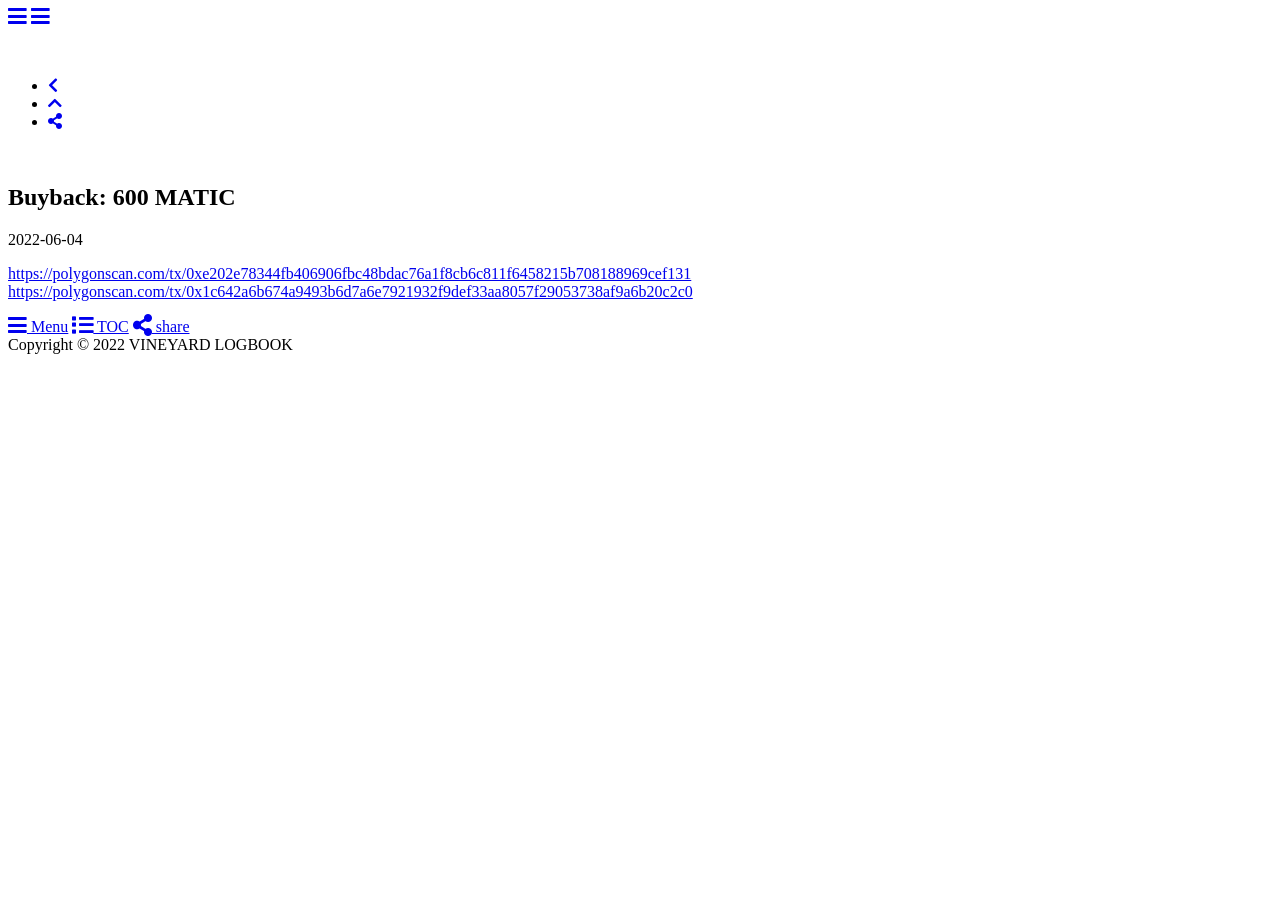
<file: buybacks/posts/6001/index.html>
<!DOCTYPE html>
<html lang="en-us">
<head>
  <link rel="preload" href="/buybacks/lib/font-awesome/webfonts/fa-brands-400.woff2" as="font" type="font/woff2" crossorigin="anonymous">
  <link rel="preload" href="/buybacks/lib/font-awesome/webfonts/fa-regular-400.woff2" as="font" type="font/woff2" crossorigin="anonymous">
  <link rel="preload" href="/buybacks/lib/font-awesome/webfonts/fa-solid-900.woff2" as="font" type="font/woff2" crossorigin="anonymous">
  <link rel="preload" href="/buybacks/lib/JetBrainsMono/web/woff2/JetBrainsMono-Regular.woff2" as="font" type="font/woff2" crossorigin="anonymous">
  <script type="text/javascript" src="https://latest.cactus.chat/cactus.js"></script>
  <link rel="stylesheet" href="https://latest.cactus.chat/style.css" type="text/css">
  <meta charset="utf-8">
  <meta http-equiv="X-UA-Compatible" content="IE=edge">
  <title> Buyback: 600 MATIC | VINEYARD LOGBOOK</title>
  <link rel = 'canonical' href = 'https://www.vineyard.money/buybacks/posts/6001/'>
  <meta name="description" content="This page is dedicated to logging all of the buybacks from the vineyard insurance treasury. The purpose of the insurance fund is to boost daily APR for all users. The insurance treasury is managed by Orange and is done manually according to market conditions.">
  <meta name="viewport" content="width=device-width, initial-scale=1">
  <meta name="robots" content="all,follow">
  <meta name="googlebot" content="index,follow,snippet,archive">
  <meta property="og:title" content="Buyback: 600 MATIC" />
<meta property="og:description" content="https://polygonscan.com/tx/0xe202e78344fb406906fbc48bdac76a1f8cb6c811f6458215b708188969cef131 https://polygonscan.com/tx/0x1c642a6b674a9493b6d7a6e7921932f9def33aa8057f29053738af9a6b20c2c0" />
<meta property="og:type" content="article" />
<meta property="og:url" content="https://www.vineyard.money/buybacks/posts/6001/" /><meta property="article:section" content="posts" />
<meta property="article:published_time" content="2022-06-04T10:25:35-07:00" />
<meta property="article:modified_time" content="2022-06-04T10:25:35-07:00" />


  <meta name="twitter:card" content="summary"/>
<meta name="twitter:title" content="Buyback: 600 MATIC"/>
<meta name="twitter:description" content="https://polygonscan.com/tx/0xe202e78344fb406906fbc48bdac76a1f8cb6c811f6458215b708188969cef131 https://polygonscan.com/tx/0x1c642a6b674a9493b6d7a6e7921932f9def33aa8057f29053738af9a6b20c2c0"/>

  
  
    
  
  
  <link rel="stylesheet" href="https://www.vineyard.money/buybacks/css/styles.0faeb74c80df4518e495ffd76690b4edbc6c423b316d55f9a1f9470278fe5fdba48977a9acbf3f5e06b792260e90613d4995e47e519aeefa08845b9024d19110.css" integrity="sha512-D663TIDfRRjklf/XZpC07bxsQjsxbVX5oflHAnj&#43;X9ukiXeprL8/Xga3kiYOkGE9SZXkflGa7voIhFuQJNGREA=="> 

  
  
  
    <!--[if lt IE 9]>
      <script src="https://oss.maxcdn.com/html5shiv/3.7.2/html5shiv.min.js"></script>
      <script src="https://oss.maxcdn.com/respond/1.4.2/respond.min.js"></script>
    <![endif]-->
  

  
<link rel="icon" type="image/png" href="https://www.vineyard.money/buybacks/images/favicon.ico" />

  
  
</head>

<body class="max-width mx-auto px3 ltr">
  <div class="content index py4">

  <div id="header-post">
  <a id="menu-icon" href="#"><i class="fas fa-bars fa-lg"></i></a>
  <a id="menu-icon-tablet" href="#"><i class="fas fa-bars fa-lg"></i></a>
  <a id="top-icon-tablet" href="#" onclick="$('html, body').animate({ scrollTop: 0 }, 'fast');" style="display:none;" aria-label="Top of Page"><i class="fas fa-chevron-up fa-lg"></i></a>
  <span id="menu">
    <span id="nav">
      <ul>
        
      </ul>
    </span>
    <br/>
    <span id="actions">
      <ul>
        
        <li>
          <a class="icon" href=" https://www.vineyard.money/buybacks/posts/300/" aria-label="Previous">
            <i class="fas fa-chevron-left" aria-hidden="true" onmouseover="$('#i-prev').toggle();" onmouseout="$('#i-prev').toggle();"></i>
          </a>
        </li>
        
        
        <li>
          <a class="icon" href="#" onclick="$('html, body').animate({ scrollTop: 0 }, 'fast');" aria-label="Top of Page">
            <i class="fas fa-chevron-up" aria-hidden="true" onmouseover="$('#i-top').toggle();" onmouseout="$('#i-top').toggle();"></i>
          </a>
        </li>
        <li>
          <a class="icon" href="#" aria-label="Share">
            <i class="fas fa-share-alt" aria-hidden="true" onmouseover="$('#i-share').toggle();" onmouseout="$('#i-share').toggle();" onclick="$('#share').toggle();return false;"></i>
          </a>
        </li>
      </ul>
      <span id="i-prev" class="info" style="display:none;">Previous post</span>
      <span id="i-next" class="info" style="display:none;">Next post</span>
      <span id="i-top" class="info" style="display:none;">Back to top</span>
      <span id="i-share" class="info" style="display:none;">Share post</span>
    </span>
    <br/>
    <div id="share" style="display: none">
      
      <ul>
  
  
    
  
  
  <li>
    <a class="icon" href="http://www.facebook.com/sharer.php?u=https%3a%2f%2fwww.vineyard.money%2fbuybacks%2fposts%2f6001%2f" aria-label="Facebook">
      <i class="fab fa-facebook " aria-hidden="true"></i>
    </a>
  </li>
  <li>
    <a class="icon" href="https://twitter.com/share?url=https%3a%2f%2fwww.vineyard.money%2fbuybacks%2fposts%2f6001%2f&text=Buyback%3a%20600%20MATIC" aria-label="Twitter">
      <i class="fab fa-twitter " aria-hidden="true"></i>
    </a>
  </li>
  <li>
    <a class="icon" href="http://www.linkedin.com/shareArticle?url=https%3a%2f%2fwww.vineyard.money%2fbuybacks%2fposts%2f6001%2f&title=Buyback%3a%20600%20MATIC" aria-label="Linkedin">
      <i class="fab fa-linkedin " aria-hidden="true"></i>
    </a>
  </li>
  <li>
    <a class="icon" href="https://pinterest.com/pin/create/bookmarklet/?url=https%3a%2f%2fwww.vineyard.money%2fbuybacks%2fposts%2f6001%2f&is_video=false&description=Buyback%3a%20600%20MATIC" aria-label="Pinterest">
      <i class="fab fa-pinterest " aria-hidden="true"></i>
    </a>
  </li>
  <li>
    <a class="icon" href="mailto:?subject=Buyback%3a%20600%20MATIC&body=Check out this article: https%3a%2f%2fwww.vineyard.money%2fbuybacks%2fposts%2f6001%2f" aria-label="Email">
      <i class="fas fa-envelope " aria-hidden="true"></i>
    </a>
  </li>
  <li>
    <a class="icon" href="https://getpocket.com/save?url=https%3a%2f%2fwww.vineyard.money%2fbuybacks%2fposts%2f6001%2f&title=Buyback%3a%20600%20MATIC" aria-label="Pocket">
      <i class="fab fa-get-pocket " aria-hidden="true"></i>
    </a>
  </li>
  <li>
    <a class="icon" href="http://reddit.com/submit?url=https%3a%2f%2fwww.vineyard.money%2fbuybacks%2fposts%2f6001%2f&title=Buyback%3a%20600%20MATIC" aria-label="reddit">
      <i class="fab fa-reddit " aria-hidden="true"></i>
    </a>
  </li>
  <li>
    <a class="icon" href="http://www.tumblr.com/share/link?url=https%3a%2f%2fwww.vineyard.money%2fbuybacks%2fposts%2f6001%2f&name=Buyback%3a%20600%20MATIC&description=https%3a%2f%2fpolygonscan.com%2ftx%2f0xe202e78344fb406906fbc48bdac76a1f8cb6c811f6458215b708188969cef131%20https%3a%2f%2fpolygonscan.com%2ftx%2f0x1c642a6b674a9493b6d7a6e7921932f9def33aa8057f29053738af9a6b20c2c0" aria-label="Tumblr">
      <i class="fab fa-tumblr " aria-hidden="true"></i>
    </a>
  </li>
  <li>
    <a class="icon" href="https://news.ycombinator.com/submitlink?u=https%3a%2f%2fwww.vineyard.money%2fbuybacks%2fposts%2f6001%2f&t=Buyback%3a%20600%20MATIC" aria-label="Hacker News">
      <i class="fab fa-hacker-news " aria-hidden="true"></i>
    </a>
  </li>
</ul>

    </div>
    
    <div id="toc">
      <nav id="TableOfContents"></nav>
    </div>
    
  </span>
</div>


  <article class="post" itemscope itemtype="http://schema.org/BlogPosting">
    <header>
      <h1 class="posttitle" itemprop="name headline">
        Buyback: 600 MATIC
      </h1>
      <div class="meta">
        
        <div class="postdate">
          
          <time datetime="2022-06-04 10:25:35 -0700 PDT" itemprop="datePublished">2022-06-04</time>
          
        </div>
        
        
        
        
      </div>
    </header>

  
    
    <div class="content" itemprop="articleBody">
      <p><a href="https://polygonscan.com/tx/0xe202e78344fb406906fbc48bdac76a1f8cb6c811f6458215b708188969cef131">https://polygonscan.com/tx/0xe202e78344fb406906fbc48bdac76a1f8cb6c811f6458215b708188969cef131</a>
<a href="https://polygonscan.com/tx/0x1c642a6b674a9493b6d7a6e7921932f9def33aa8057f29053738af9a6b20c2c0">https://polygonscan.com/tx/0x1c642a6b674a9493b6d7a6e7921932f9def33aa8057f29053738af9a6b20c2c0</a></p>

    </div>
  </article>

  
  






  <div id="footer-post-container">
  <div id="footer-post">

    <div id="nav-footer" style="display: none">
      <ul>
        
      </ul>
    </div>

    
    <div id="toc-footer" style="display: none">
      <nav id="TableOfContents"></nav>
    </div>
    

    <div id="share-footer" style="display: none">
      
      <ul>
  
  
    
  
  
  <li>
    <a class="icon" href="http://www.facebook.com/sharer.php?u=https%3a%2f%2fwww.vineyard.money%2fbuybacks%2fposts%2f6001%2f" aria-label="Facebook">
      <i class="fab fa-facebook fa-lg" aria-hidden="true"></i>
    </a>
  </li>
  <li>
    <a class="icon" href="https://twitter.com/share?url=https%3a%2f%2fwww.vineyard.money%2fbuybacks%2fposts%2f6001%2f&text=Buyback%3a%20600%20MATIC" aria-label="Twitter">
      <i class="fab fa-twitter fa-lg" aria-hidden="true"></i>
    </a>
  </li>
  <li>
    <a class="icon" href="http://www.linkedin.com/shareArticle?url=https%3a%2f%2fwww.vineyard.money%2fbuybacks%2fposts%2f6001%2f&title=Buyback%3a%20600%20MATIC" aria-label="Linkedin">
      <i class="fab fa-linkedin fa-lg" aria-hidden="true"></i>
    </a>
  </li>
  <li>
    <a class="icon" href="https://pinterest.com/pin/create/bookmarklet/?url=https%3a%2f%2fwww.vineyard.money%2fbuybacks%2fposts%2f6001%2f&is_video=false&description=Buyback%3a%20600%20MATIC" aria-label="Pinterest">
      <i class="fab fa-pinterest fa-lg" aria-hidden="true"></i>
    </a>
  </li>
  <li>
    <a class="icon" href="mailto:?subject=Buyback%3a%20600%20MATIC&body=Check out this article: https%3a%2f%2fwww.vineyard.money%2fbuybacks%2fposts%2f6001%2f" aria-label="Email">
      <i class="fas fa-envelope fa-lg" aria-hidden="true"></i>
    </a>
  </li>
  <li>
    <a class="icon" href="https://getpocket.com/save?url=https%3a%2f%2fwww.vineyard.money%2fbuybacks%2fposts%2f6001%2f&title=Buyback%3a%20600%20MATIC" aria-label="Pocket">
      <i class="fab fa-get-pocket fa-lg" aria-hidden="true"></i>
    </a>
  </li>
  <li>
    <a class="icon" href="http://reddit.com/submit?url=https%3a%2f%2fwww.vineyard.money%2fbuybacks%2fposts%2f6001%2f&title=Buyback%3a%20600%20MATIC" aria-label="reddit">
      <i class="fab fa-reddit fa-lg" aria-hidden="true"></i>
    </a>
  </li>
  <li>
    <a class="icon" href="http://www.tumblr.com/share/link?url=https%3a%2f%2fwww.vineyard.money%2fbuybacks%2fposts%2f6001%2f&name=Buyback%3a%20600%20MATIC&description=https%3a%2f%2fpolygonscan.com%2ftx%2f0xe202e78344fb406906fbc48bdac76a1f8cb6c811f6458215b708188969cef131%20https%3a%2f%2fpolygonscan.com%2ftx%2f0x1c642a6b674a9493b6d7a6e7921932f9def33aa8057f29053738af9a6b20c2c0" aria-label="Tumblr">
      <i class="fab fa-tumblr fa-lg" aria-hidden="true"></i>
    </a>
  </li>
  <li>
    <a class="icon" href="https://news.ycombinator.com/submitlink?u=https%3a%2f%2fwww.vineyard.money%2fbuybacks%2fposts%2f6001%2f&t=Buyback%3a%20600%20MATIC" aria-label="Hacker News">
      <i class="fab fa-hacker-news fa-lg" aria-hidden="true"></i>
    </a>
  </li>
</ul>

    </div>

    <div id="actions-footer">
      
        <a id="menu-toggle" class="icon" href="#" onclick="$('#nav-footer').toggle();return false;" aria-label="Menu">
          <i class="fas fa-bars fa-lg" aria-hidden="true"></i> Menu</a>
        
        <a id="toc-toggle" class="icon" href="#" onclick="$('#toc-footer').toggle();return false;" aria-label="TOC">
          <i class="fas fa-list fa-lg" aria-hidden="true"></i> TOC</a>
        
        <a id="share-toggle" class="icon" href="#" onclick="$('#share-footer').toggle();return false;" aria-label="Share">
          <i class="fas fa-share-alt fa-lg" aria-hidden="true"></i> share</a>
        <a id="top" style="display:none" class="icon" href="#" onclick="$('html, body').animate({ scrollTop: 0 }, 'fast');" aria-label="Top of Page">
          <i class="fas fa-chevron-up fa-lg" aria-hidden="true"></i> Top</a>
    </div>

  </div>
</div>


  <footer id="footer">
  <div class="footer-left">
    Copyright  &copy; 2022  VINEYARD LOGBOOK 
  </div>
  <div class="footer-right">
    <nav>
      <ul>
        
      </ul>
    </nav>
  </div>
</footer>


  </div>
</body>

<link rel="stylesheet" href=/buybacks/lib/font-awesome/css/all.min.css>
<script src=/buybacks/lib/jquery/jquery.min.js></script>
<script src=/buybacks/js/main.js></script>

<script src=/buybacks/js/code-copy.js></script>




</html>
</file>
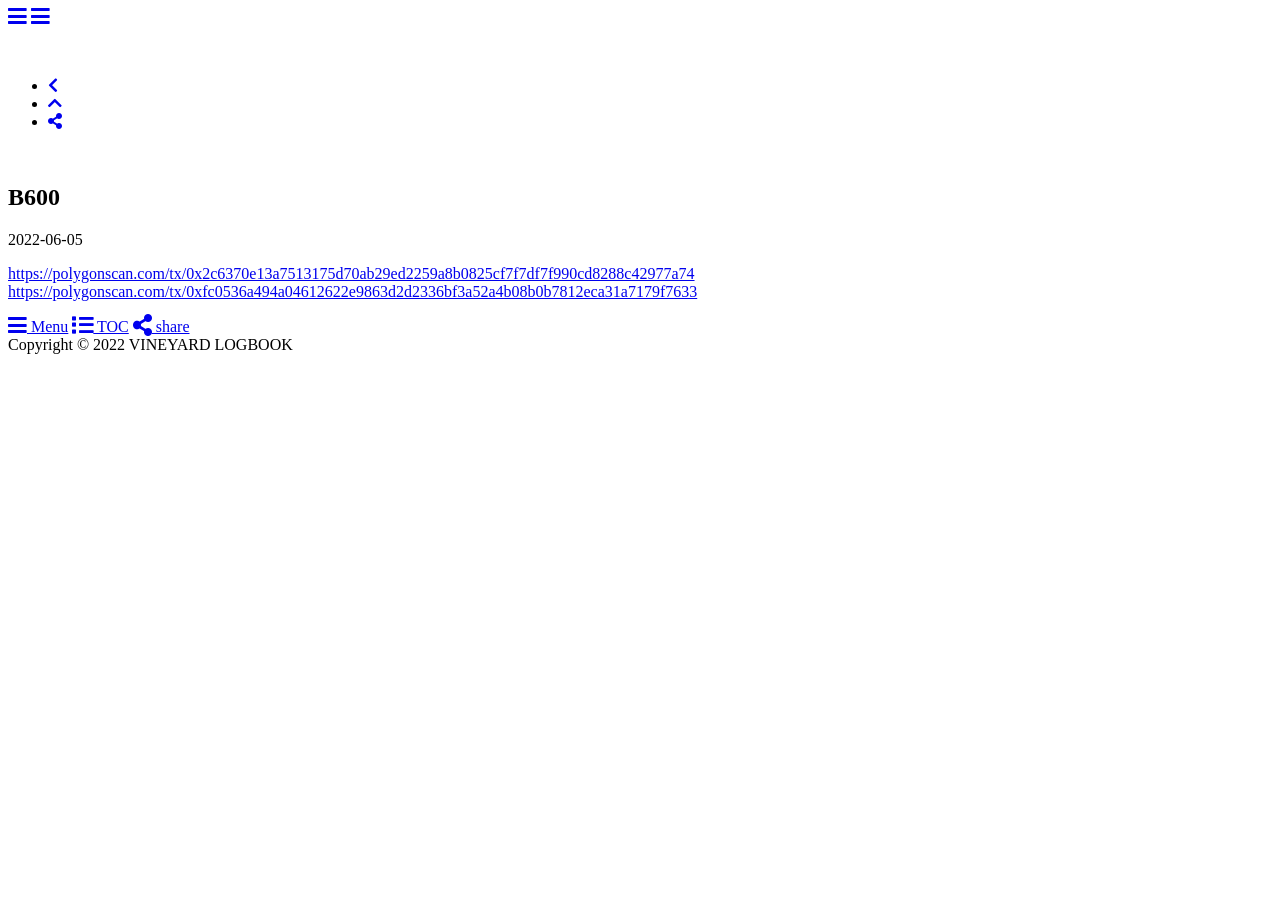
<file: buybacks/posts/b600/index.html>
<!DOCTYPE html>
<html lang="en-us">
<head>
  <link rel="preload" href="/buybacks/lib/font-awesome/webfonts/fa-brands-400.woff2" as="font" type="font/woff2" crossorigin="anonymous">
  <link rel="preload" href="/buybacks/lib/font-awesome/webfonts/fa-regular-400.woff2" as="font" type="font/woff2" crossorigin="anonymous">
  <link rel="preload" href="/buybacks/lib/font-awesome/webfonts/fa-solid-900.woff2" as="font" type="font/woff2" crossorigin="anonymous">
  <link rel="preload" href="/buybacks/lib/JetBrainsMono/web/woff2/JetBrainsMono-Regular.woff2" as="font" type="font/woff2" crossorigin="anonymous">
  <script type="text/javascript" src="https://latest.cactus.chat/cactus.js"></script>
  <link rel="stylesheet" href="https://latest.cactus.chat/style.css" type="text/css">
  <meta charset="utf-8">
  <meta http-equiv="X-UA-Compatible" content="IE=edge">
  <title> B600 | VINEYARD LOGBOOK</title>
  <link rel = 'canonical' href = 'https://www.vineyard.money/buybacks/posts/b600/'>
  <meta name="description" content="This page is dedicated to logging all of the buybacks from the vineyard insurance treasury. The purpose of the insurance fund is to boost daily APR for all users. The insurance treasury is managed by Orange and is done manually according to market conditions.">
  <meta name="viewport" content="width=device-width, initial-scale=1">
  <meta name="robots" content="all,follow">
  <meta name="googlebot" content="index,follow,snippet,archive">
  <meta property="og:title" content="B600" />
<meta property="og:description" content="https://polygonscan.com/tx/0x2c6370e13a7513175d70ab29ed2259a8b0825cf7f7df7f990cd8288c42977a74 https://polygonscan.com/tx/0xfc0536a494a04612622e9863d2d2336bf3a52a4b08b0b7812eca31a7179f7633" />
<meta property="og:type" content="article" />
<meta property="og:url" content="https://www.vineyard.money/buybacks/posts/b600/" /><meta property="article:section" content="posts" />
<meta property="article:published_time" content="2022-06-05T15:52:18-07:00" />
<meta property="article:modified_time" content="2022-06-05T15:52:18-07:00" />


  <meta name="twitter:card" content="summary"/>
<meta name="twitter:title" content="B600"/>
<meta name="twitter:description" content="https://polygonscan.com/tx/0x2c6370e13a7513175d70ab29ed2259a8b0825cf7f7df7f990cd8288c42977a74 https://polygonscan.com/tx/0xfc0536a494a04612622e9863d2d2336bf3a52a4b08b0b7812eca31a7179f7633"/>

  
  
    
  
  
  <link rel="stylesheet" href="https://www.vineyard.money/buybacks/css/styles.0faeb74c80df4518e495ffd76690b4edbc6c423b316d55f9a1f9470278fe5fdba48977a9acbf3f5e06b792260e90613d4995e47e519aeefa08845b9024d19110.css" integrity="sha512-D663TIDfRRjklf/XZpC07bxsQjsxbVX5oflHAnj&#43;X9ukiXeprL8/Xga3kiYOkGE9SZXkflGa7voIhFuQJNGREA=="> 

  
  
  
    <!--[if lt IE 9]>
      <script src="https://oss.maxcdn.com/html5shiv/3.7.2/html5shiv.min.js"></script>
      <script src="https://oss.maxcdn.com/respond/1.4.2/respond.min.js"></script>
    <![endif]-->
  

  
<link rel="icon" type="image/png" href="https://www.vineyard.money/buybacks/images/favicon.ico" />

  
  
</head>

<body class="max-width mx-auto px3 ltr">
  <div class="content index py4">

  <div id="header-post">
  <a id="menu-icon" href="#"><i class="fas fa-bars fa-lg"></i></a>
  <a id="menu-icon-tablet" href="#"><i class="fas fa-bars fa-lg"></i></a>
  <a id="top-icon-tablet" href="#" onclick="$('html, body').animate({ scrollTop: 0 }, 'fast');" style="display:none;" aria-label="Top of Page"><i class="fas fa-chevron-up fa-lg"></i></a>
  <span id="menu">
    <span id="nav">
      <ul>
        
      </ul>
    </span>
    <br/>
    <span id="actions">
      <ul>
        
        <li>
          <a class="icon" href=" https://www.vineyard.money/buybacks/posts/6001/" aria-label="Previous">
            <i class="fas fa-chevron-left" aria-hidden="true" onmouseover="$('#i-prev').toggle();" onmouseout="$('#i-prev').toggle();"></i>
          </a>
        </li>
        
        
        <li>
          <a class="icon" href="#" onclick="$('html, body').animate({ scrollTop: 0 }, 'fast');" aria-label="Top of Page">
            <i class="fas fa-chevron-up" aria-hidden="true" onmouseover="$('#i-top').toggle();" onmouseout="$('#i-top').toggle();"></i>
          </a>
        </li>
        <li>
          <a class="icon" href="#" aria-label="Share">
            <i class="fas fa-share-alt" aria-hidden="true" onmouseover="$('#i-share').toggle();" onmouseout="$('#i-share').toggle();" onclick="$('#share').toggle();return false;"></i>
          </a>
        </li>
      </ul>
      <span id="i-prev" class="info" style="display:none;">Previous post</span>
      <span id="i-next" class="info" style="display:none;">Next post</span>
      <span id="i-top" class="info" style="display:none;">Back to top</span>
      <span id="i-share" class="info" style="display:none;">Share post</span>
    </span>
    <br/>
    <div id="share" style="display: none">
      
      <ul>
  
  
    
  
  
  <li>
    <a class="icon" href="http://www.facebook.com/sharer.php?u=https%3a%2f%2fwww.vineyard.money%2fbuybacks%2fposts%2fb600%2f" aria-label="Facebook">
      <i class="fab fa-facebook " aria-hidden="true"></i>
    </a>
  </li>
  <li>
    <a class="icon" href="https://twitter.com/share?url=https%3a%2f%2fwww.vineyard.money%2fbuybacks%2fposts%2fb600%2f&text=B600" aria-label="Twitter">
      <i class="fab fa-twitter " aria-hidden="true"></i>
    </a>
  </li>
  <li>
    <a class="icon" href="http://www.linkedin.com/shareArticle?url=https%3a%2f%2fwww.vineyard.money%2fbuybacks%2fposts%2fb600%2f&title=B600" aria-label="Linkedin">
      <i class="fab fa-linkedin " aria-hidden="true"></i>
    </a>
  </li>
  <li>
    <a class="icon" href="https://pinterest.com/pin/create/bookmarklet/?url=https%3a%2f%2fwww.vineyard.money%2fbuybacks%2fposts%2fb600%2f&is_video=false&description=B600" aria-label="Pinterest">
      <i class="fab fa-pinterest " aria-hidden="true"></i>
    </a>
  </li>
  <li>
    <a class="icon" href="mailto:?subject=B600&body=Check out this article: https%3a%2f%2fwww.vineyard.money%2fbuybacks%2fposts%2fb600%2f" aria-label="Email">
      <i class="fas fa-envelope " aria-hidden="true"></i>
    </a>
  </li>
  <li>
    <a class="icon" href="https://getpocket.com/save?url=https%3a%2f%2fwww.vineyard.money%2fbuybacks%2fposts%2fb600%2f&title=B600" aria-label="Pocket">
      <i class="fab fa-get-pocket " aria-hidden="true"></i>
    </a>
  </li>
  <li>
    <a class="icon" href="http://reddit.com/submit?url=https%3a%2f%2fwww.vineyard.money%2fbuybacks%2fposts%2fb600%2f&title=B600" aria-label="reddit">
      <i class="fab fa-reddit " aria-hidden="true"></i>
    </a>
  </li>
  <li>
    <a class="icon" href="http://www.tumblr.com/share/link?url=https%3a%2f%2fwww.vineyard.money%2fbuybacks%2fposts%2fb600%2f&name=B600&description=https%3a%2f%2fpolygonscan.com%2ftx%2f0x2c6370e13a7513175d70ab29ed2259a8b0825cf7f7df7f990cd8288c42977a74%20https%3a%2f%2fpolygonscan.com%2ftx%2f0xfc0536a494a04612622e9863d2d2336bf3a52a4b08b0b7812eca31a7179f7633" aria-label="Tumblr">
      <i class="fab fa-tumblr " aria-hidden="true"></i>
    </a>
  </li>
  <li>
    <a class="icon" href="https://news.ycombinator.com/submitlink?u=https%3a%2f%2fwww.vineyard.money%2fbuybacks%2fposts%2fb600%2f&t=B600" aria-label="Hacker News">
      <i class="fab fa-hacker-news " aria-hidden="true"></i>
    </a>
  </li>
</ul>

    </div>
    
    <div id="toc">
      <nav id="TableOfContents"></nav>
    </div>
    
  </span>
</div>


  <article class="post" itemscope itemtype="http://schema.org/BlogPosting">
    <header>
      <h1 class="posttitle" itemprop="name headline">
        B600
      </h1>
      <div class="meta">
        
        <div class="postdate">
          
          <time datetime="2022-06-05 15:52:18 -0700 PDT" itemprop="datePublished">2022-06-05</time>
          
        </div>
        
        
        
        
      </div>
    </header>

  
    
    <div class="content" itemprop="articleBody">
      <p><a href="https://polygonscan.com/tx/0x2c6370e13a7513175d70ab29ed2259a8b0825cf7f7df7f990cd8288c42977a74">https://polygonscan.com/tx/0x2c6370e13a7513175d70ab29ed2259a8b0825cf7f7df7f990cd8288c42977a74</a>
<a href="https://polygonscan.com/tx/0xfc0536a494a04612622e9863d2d2336bf3a52a4b08b0b7812eca31a7179f7633">https://polygonscan.com/tx/0xfc0536a494a04612622e9863d2d2336bf3a52a4b08b0b7812eca31a7179f7633</a></p>

    </div>
  </article>

  
  






  <div id="footer-post-container">
  <div id="footer-post">

    <div id="nav-footer" style="display: none">
      <ul>
        
      </ul>
    </div>

    
    <div id="toc-footer" style="display: none">
      <nav id="TableOfContents"></nav>
    </div>
    

    <div id="share-footer" style="display: none">
      
      <ul>
  
  
    
  
  
  <li>
    <a class="icon" href="http://www.facebook.com/sharer.php?u=https%3a%2f%2fwww.vineyard.money%2fbuybacks%2fposts%2fb600%2f" aria-label="Facebook">
      <i class="fab fa-facebook fa-lg" aria-hidden="true"></i>
    </a>
  </li>
  <li>
    <a class="icon" href="https://twitter.com/share?url=https%3a%2f%2fwww.vineyard.money%2fbuybacks%2fposts%2fb600%2f&text=B600" aria-label="Twitter">
      <i class="fab fa-twitter fa-lg" aria-hidden="true"></i>
    </a>
  </li>
  <li>
    <a class="icon" href="http://www.linkedin.com/shareArticle?url=https%3a%2f%2fwww.vineyard.money%2fbuybacks%2fposts%2fb600%2f&title=B600" aria-label="Linkedin">
      <i class="fab fa-linkedin fa-lg" aria-hidden="true"></i>
    </a>
  </li>
  <li>
    <a class="icon" href="https://pinterest.com/pin/create/bookmarklet/?url=https%3a%2f%2fwww.vineyard.money%2fbuybacks%2fposts%2fb600%2f&is_video=false&description=B600" aria-label="Pinterest">
      <i class="fab fa-pinterest fa-lg" aria-hidden="true"></i>
    </a>
  </li>
  <li>
    <a class="icon" href="mailto:?subject=B600&body=Check out this article: https%3a%2f%2fwww.vineyard.money%2fbuybacks%2fposts%2fb600%2f" aria-label="Email">
      <i class="fas fa-envelope fa-lg" aria-hidden="true"></i>
    </a>
  </li>
  <li>
    <a class="icon" href="https://getpocket.com/save?url=https%3a%2f%2fwww.vineyard.money%2fbuybacks%2fposts%2fb600%2f&title=B600" aria-label="Pocket">
      <i class="fab fa-get-pocket fa-lg" aria-hidden="true"></i>
    </a>
  </li>
  <li>
    <a class="icon" href="http://reddit.com/submit?url=https%3a%2f%2fwww.vineyard.money%2fbuybacks%2fposts%2fb600%2f&title=B600" aria-label="reddit">
      <i class="fab fa-reddit fa-lg" aria-hidden="true"></i>
    </a>
  </li>
  <li>
    <a class="icon" href="http://www.tumblr.com/share/link?url=https%3a%2f%2fwww.vineyard.money%2fbuybacks%2fposts%2fb600%2f&name=B600&description=https%3a%2f%2fpolygonscan.com%2ftx%2f0x2c6370e13a7513175d70ab29ed2259a8b0825cf7f7df7f990cd8288c42977a74%20https%3a%2f%2fpolygonscan.com%2ftx%2f0xfc0536a494a04612622e9863d2d2336bf3a52a4b08b0b7812eca31a7179f7633" aria-label="Tumblr">
      <i class="fab fa-tumblr fa-lg" aria-hidden="true"></i>
    </a>
  </li>
  <li>
    <a class="icon" href="https://news.ycombinator.com/submitlink?u=https%3a%2f%2fwww.vineyard.money%2fbuybacks%2fposts%2fb600%2f&t=B600" aria-label="Hacker News">
      <i class="fab fa-hacker-news fa-lg" aria-hidden="true"></i>
    </a>
  </li>
</ul>

    </div>

    <div id="actions-footer">
      
        <a id="menu-toggle" class="icon" href="#" onclick="$('#nav-footer').toggle();return false;" aria-label="Menu">
          <i class="fas fa-bars fa-lg" aria-hidden="true"></i> Menu</a>
        
        <a id="toc-toggle" class="icon" href="#" onclick="$('#toc-footer').toggle();return false;" aria-label="TOC">
          <i class="fas fa-list fa-lg" aria-hidden="true"></i> TOC</a>
        
        <a id="share-toggle" class="icon" href="#" onclick="$('#share-footer').toggle();return false;" aria-label="Share">
          <i class="fas fa-share-alt fa-lg" aria-hidden="true"></i> share</a>
        <a id="top" style="display:none" class="icon" href="#" onclick="$('html, body').animate({ scrollTop: 0 }, 'fast');" aria-label="Top of Page">
          <i class="fas fa-chevron-up fa-lg" aria-hidden="true"></i> Top</a>
    </div>

  </div>
</div>


  <footer id="footer">
  <div class="footer-left">
    Copyright  &copy; 2022  VINEYARD LOGBOOK 
  </div>
  <div class="footer-right">
    <nav>
      <ul>
        
      </ul>
    </nav>
  </div>
</footer>


  </div>
</body>

<link rel="stylesheet" href=/buybacks/lib/font-awesome/css/all.min.css>
<script src=/buybacks/lib/jquery/jquery.min.js></script>
<script src=/buybacks/js/main.js></script>

<script src=/buybacks/js/code-copy.js></script>




</html>
</file>
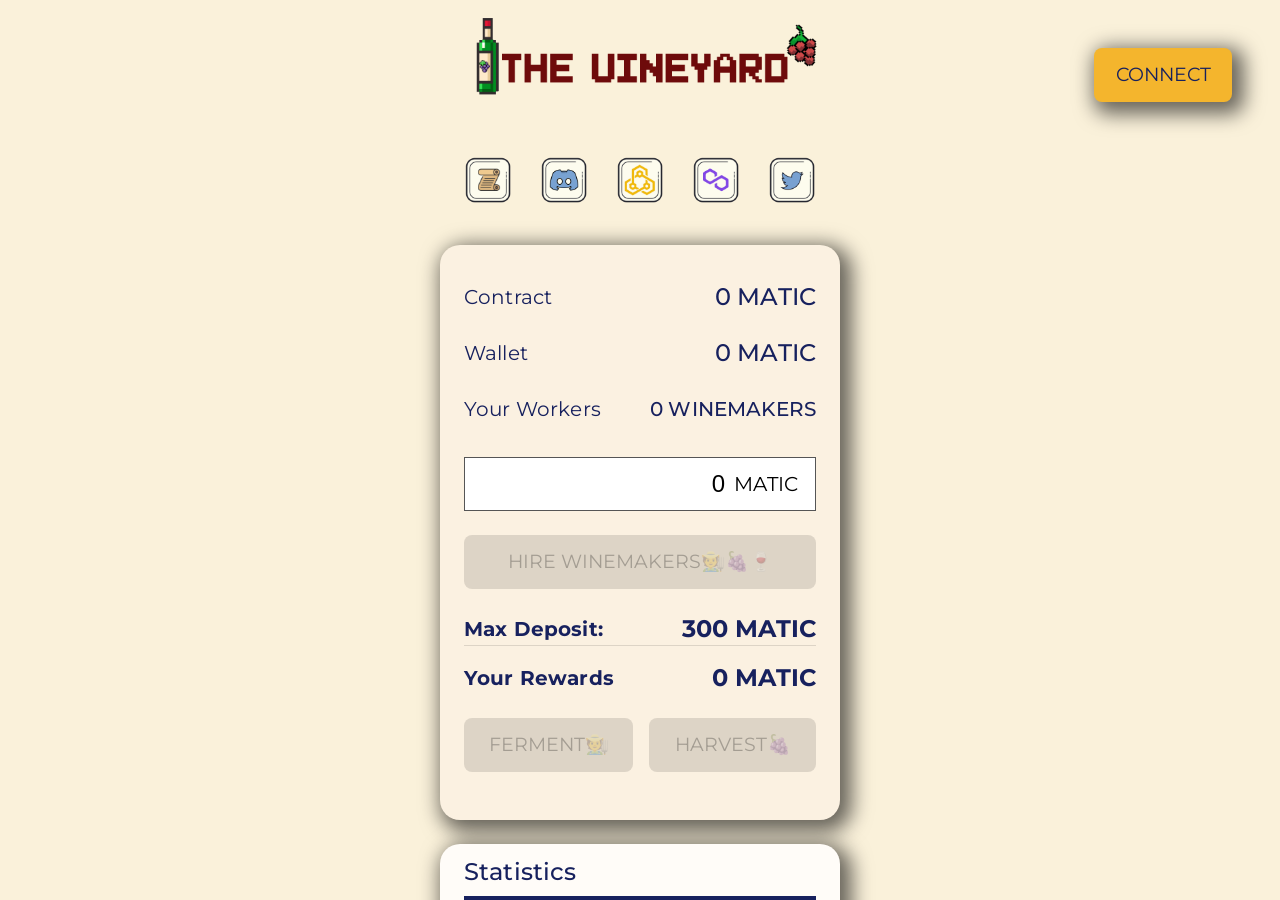
<file: oldindex.html>
<!doctype html>
<html lang="en">
   <head>
      <meta charset="utf-8"/>
      <link rel="icon" href="Favicon.png"/>
      <meta property="og:image" content="https://i.imgur.com/C43DxgH.png" />
      <meta name="viewport" content="width=device-width,initial-scale=1"/>
      <meta name="theme-color" content="#000000"/>
      <meta name="description" content="A Play2Earn MATIC Pool. Hire Winemakers & Harvest Daily"/>
      <link rel="apple-touch-icon" href="logo192.png"/>
      <link rel="manifest" href="manifest.json"/>
      <link rel="preconnect" href="https://fonts.googleapis.com"/>
      <link rel="preconnect" href="https://fonts.gstatic.com" crossorigin/>
      <link href="https://fonts.googleapis.com/css2?family=Montserrat:ital,wght@0,100;0,200;0,300;0,400;0,500;0,600;0,700;0,800;0,900;1,100;1,200;1,300;1,400;1,500;1,600;1,700;1,800;1,900&display=swap" rel="stylesheet"/>
      <title>The Vineyard</title>
      <link href="static/css/main.50179444.chunk.css" rel="stylesheet">
   </head>
   <body>
      <noscript>You need to enable JavaScript to run this app.</noscript>
      <div id="root"></div>
      <script>!function(e){function r(r){for(var n,a,i=r[0],c=r[1],l=r[2],s=0,p=[];s<i.length;s++)a=i[s],Object.prototype.hasOwnProperty.call(o,a)&&o[a]&&p.push(o[a][0]),o[a]=0;for(n in c)Object.prototype.hasOwnProperty.call(c,n)&&(e[n]=c[n]);for(f&&f(r);p.length;)p.shift()();return u.push.apply(u,l||[]),t()}function t(){for(var e,r=0;r<u.length;r++){for(var t=u[r],n=!0,i=1;i<t.length;i++){var c=t[i];0!==o[c]&&(n=!1)}n&&(u.splice(r--,1),e=a(a.s=t[0]))}return e}var n={},o={1:0},u=[];function a(r){if(n[r])return n[r].exports;var t=n[r]={i:r,l:!1,exports:{}};return e[r].call(t.exports,t,t.exports,a),t.l=!0,t.exports}a.e=function(e){var r=[],t=o[e];if(0!==t)if(t)r.push(t[2]);else{var n=new Promise((function(r,n){t=o[e]=[r,n]}));r.push(t[2]=n);var u,i=document.createElement("script");i.charset="utf-8",i.timeout=120,a.nc&&i.setAttribute("nonce",a.nc),i.src=function(e){return a.p+"static/js/"+({}[e]||e)+"."+{3:"34c59a31"}[e]+".chunk.js"}(e);var c=new Error;u=function(r){i.onerror=i.onload=null,clearTimeout(l);var t=o[e];if(0!==t){if(t){var n=r&&("load"===r.type?"missing":r.type),u=r&&r.target&&r.target.src;c.message="Loading chunk "+e+" failed.\n("+n+": "+u+")",c.name="ChunkLoadError",c.type=n,c.request=u,t[1](c)}o[e]=void 0}};var l=setTimeout((function(){u({type:"timeout",target:i})}),12e4);i.onerror=i.onload=u,document.head.appendChild(i)}return Promise.all(r)},a.m=e,a.c=n,a.d=function(e,r,t){a.o(e,r)||Object.defineProperty(e,r,{enumerable:!0,get:t})},a.r=function(e){"undefined"!=typeof Symbol&&Symbol.toStringTag&&Object.defineProperty(e,Symbol.toStringTag,{value:"Module"}),Object.defineProperty(e,"__esModule",{value:!0})},a.t=function(e,r){if(1&r&&(e=a(e)),8&r)return e;if(4&r&&"object"==typeof e&&e&&e.__esModule)return e;var t=Object.create(null);if(a.r(t),Object.defineProperty(t,"default",{enumerable:!0,value:e}),2&r&&"string"!=typeof e)for(var n in e)a.d(t,n,function(r){return e[r]}.bind(null,n));return t},a.n=function(e){var r=e&&e.__esModule?function(){return e.default}:function(){return e};return a.d(r,"a",r),r},a.o=function(e,r){return Object.prototype.hasOwnProperty.call(e,r)},a.p="/",a.oe=function(e){throw console.error(e),e};var i=this.webpackJsonpnew=this.webpackJsonpnew||[],c=i.push.bind(i);i.push=r,i=i.slice();for(var l=0;l<i.length;l++)r(i[l]);var f=c;t()}([])</script><script src="static/js/2.4197909a.chunk.js"></script><script src="static/js/main.5b9f44ed.chunk.js"></script>
   </body>
</html>
</file>
<file: static/css/main.50179444.chunk.css>
body,
html {
	height: 100%
}

body {
	margin: 0;
	font-family: Montserrat, -apple-system, BlinkMacSystemFont, "Segoe UI", Roboto, "Oxygen", "Ubuntu", "Cantarell", "Fira Sans", "Droid Sans", "Helvetica Neue", sans-serif;
	-webkit-font-smoothing: antialiased;
	-moz-osx-font-smoothing: grayscale;
	background: radial-gradient(circle at top right, rgb(156, 133, 161) 0, #faf1da 0%);
	background-position: 100% 0;
	background-repeat: no-repeat
}

code {
	font-family: source-code-pro, Menlo, Monaco, Consolas, "Courier New", monospace
}

#root {
	height: 100%;
	overflow: auto
}


/*# sourceMappingURL=main.50179444.chunk.css.map */
</file>
